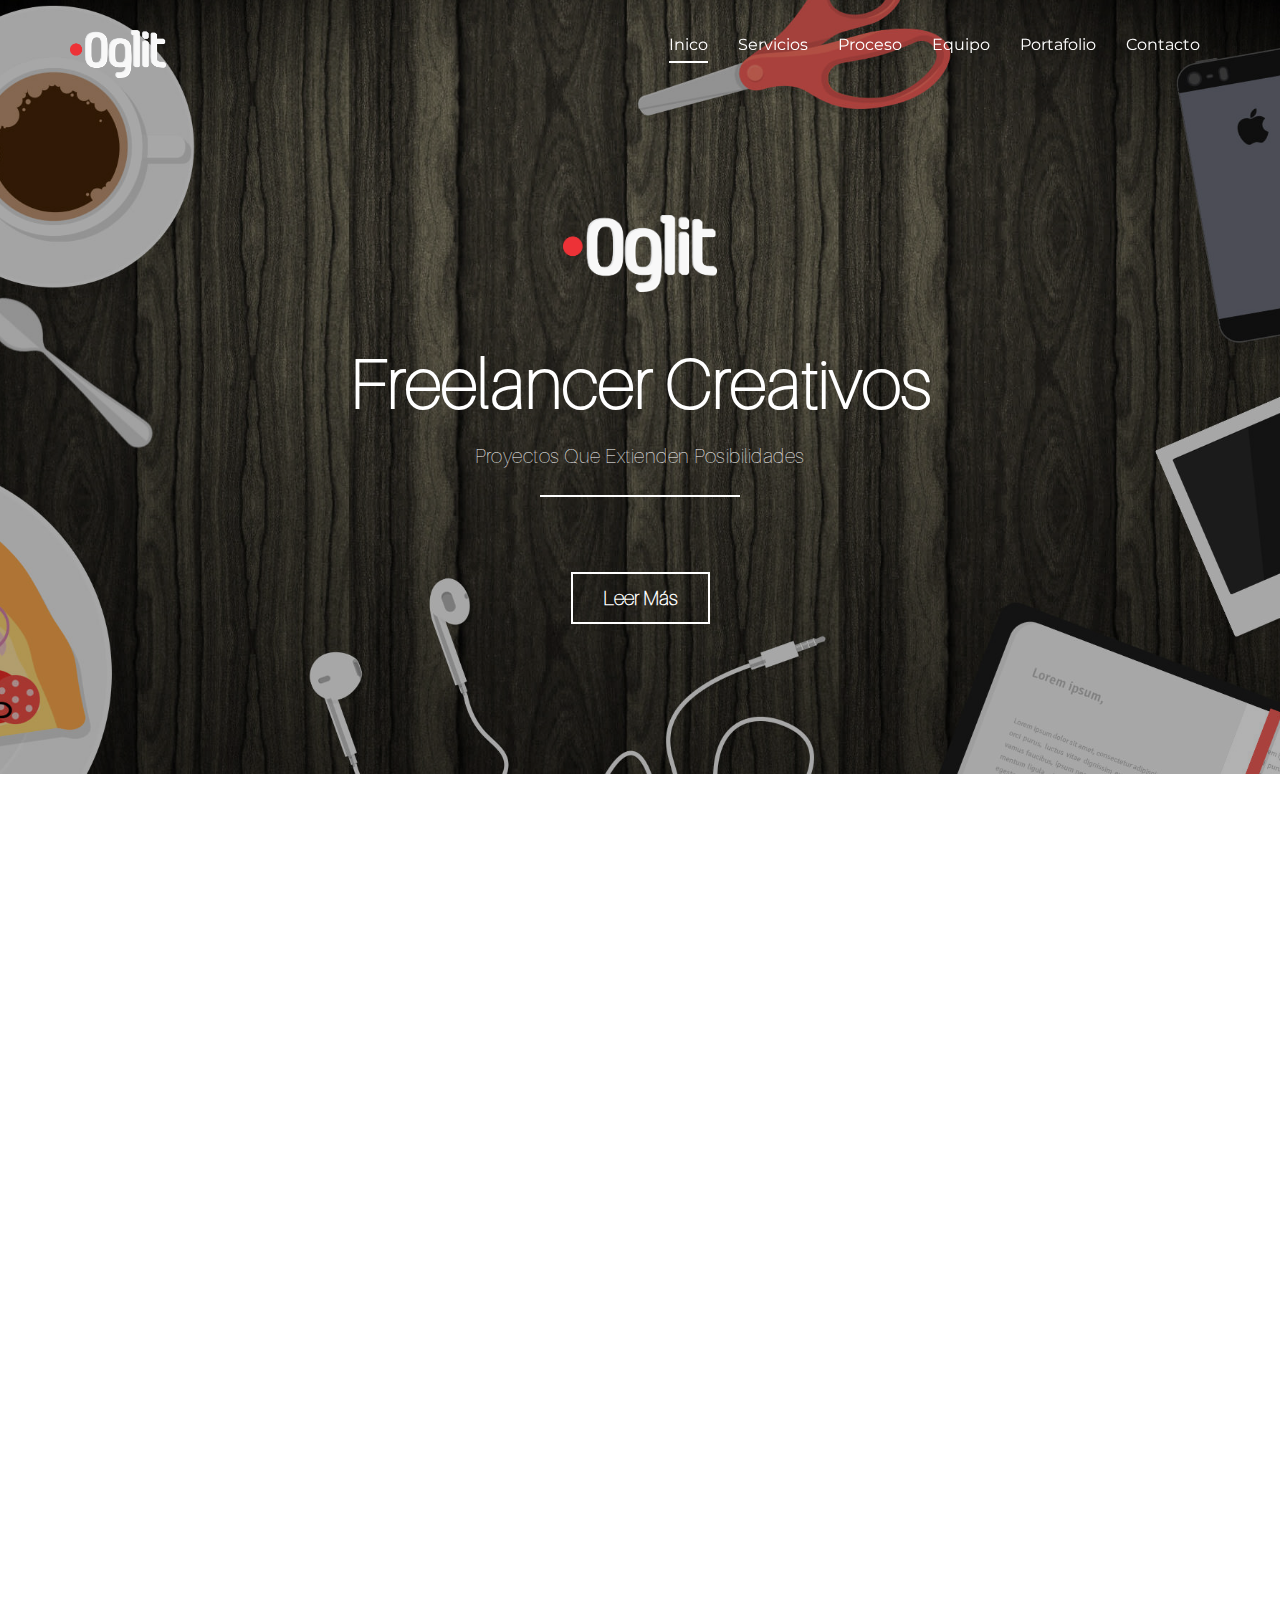
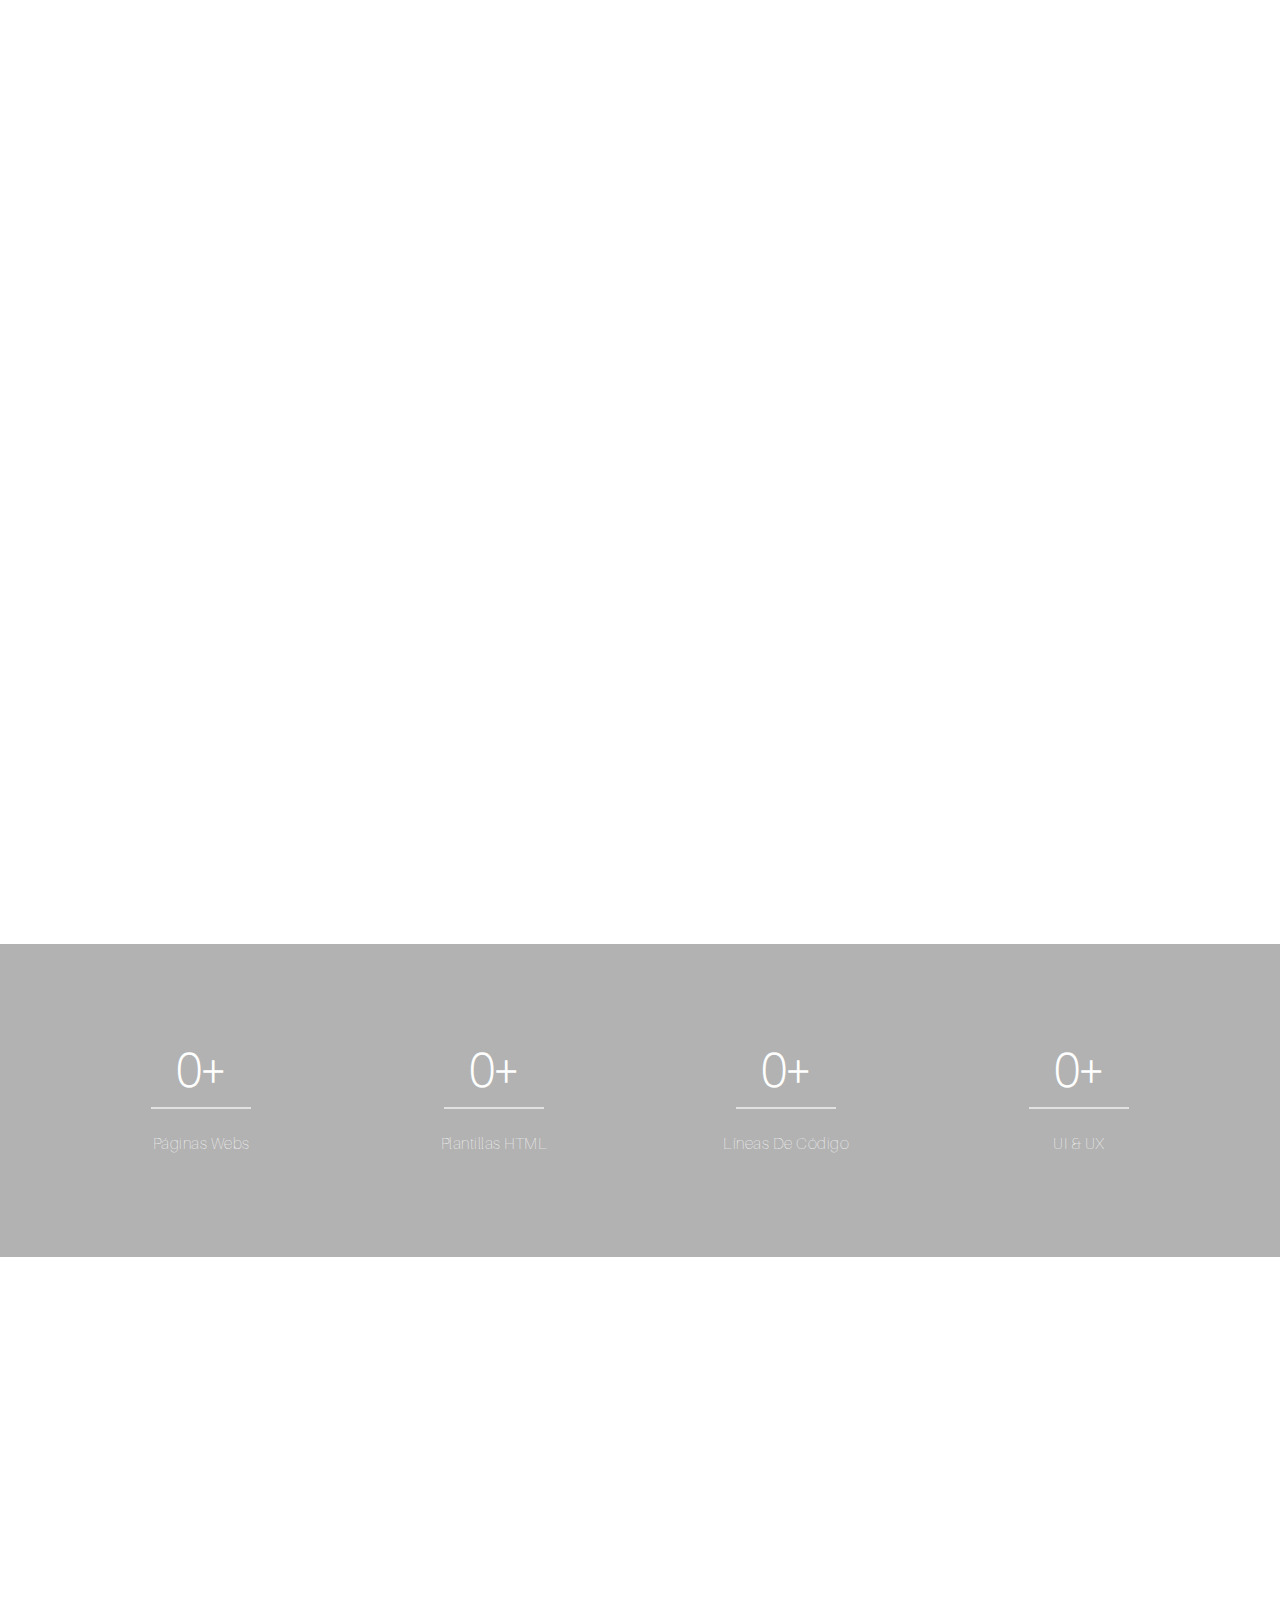
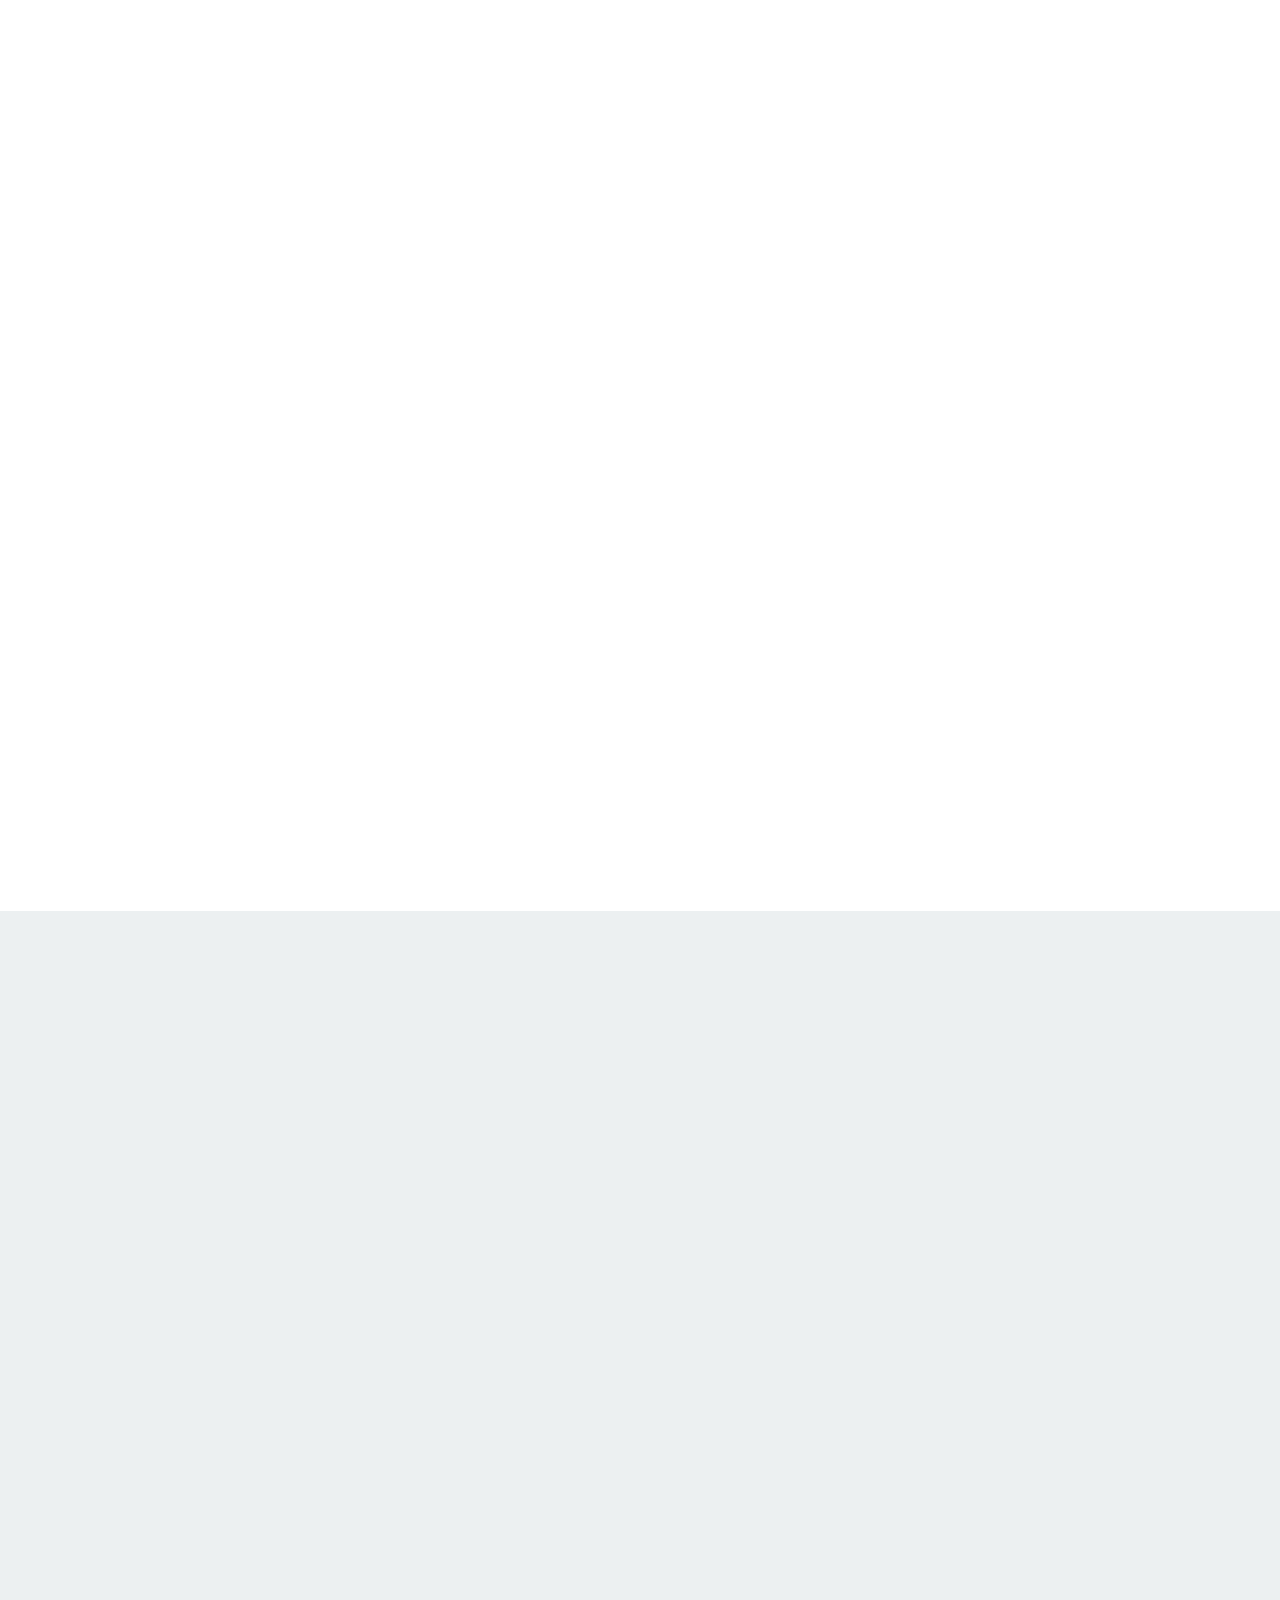
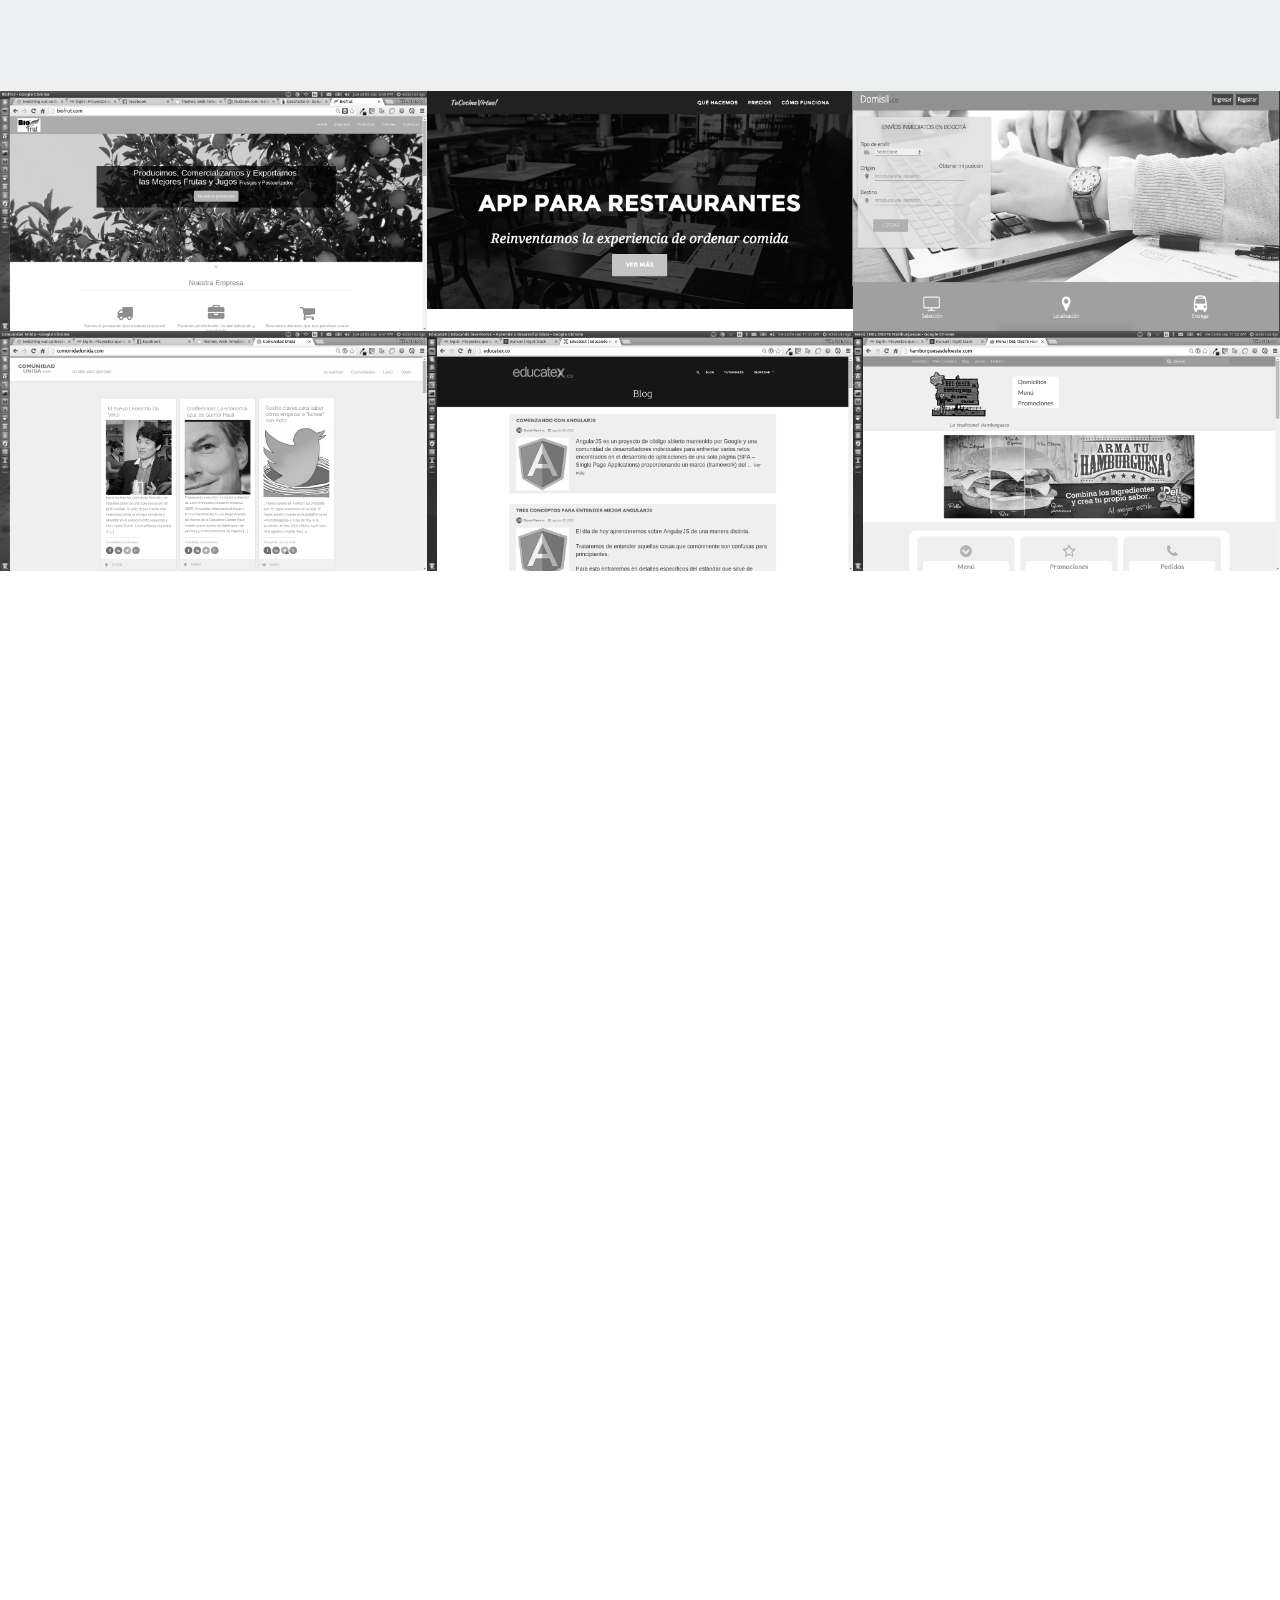
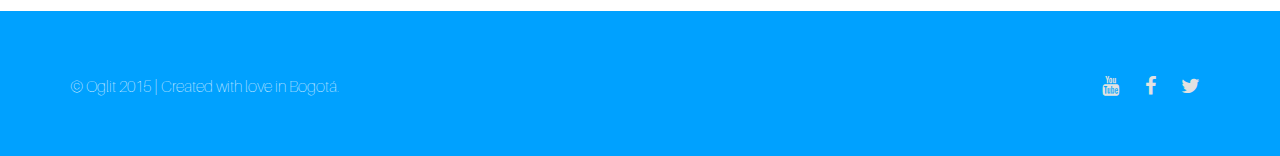
<file: index.html>
<!--                                                     -->
<!--    ,----..                                          -->
<!--   /   /   \               ,--,              ___     -->
<!--  /   .     :            ,--.'|     ,--,   ,--.'|_   -->
<!-- .   /   ;.  \           |  | :   ,--.'|   |  | :,'  -->
<!--.   ;   /  ` ;  ,----._,.:  : '   |  |,    :  : ' :  -->
<!--;   |  ; \ ; | /   /  ' /|  ' |   `--'_  .;__,'  /   -->
<!--|   :  | ; | '|   :     |'  | |   ,' ,'| |  |   |    -->
<!--.   |  ' ' ' :|   | .\  .|  | :   '  | | :__,'| :    -->
<!--'   ;  \; /  |.   ; ';  |'  : |__ |  | :   '  : |__  -->
<!-- \   \  ',  / '   .   . ||  | '.'|'  : |__ |  | '.'| -->
<!--  ;   :    /   `---`-'| |;  :    ;|  | '.'|;  :    ; -->
<!--   \   \ .'    .'__/\_: ||  ,   / ;  :    ;|  ,   /  -->
<!--    `---`      |   :    : ---`-'  |  ,   /  ---`-'   -->
<!--                \   \  /           ---`-'            -->
<!--                 `--`-'                              -->
<!DOCTYPE html>
<html lang="en" class="no-js"> <!--<![endif]-->
    <!-- =========================================
    head
    ========================================== -->
    <head>
        <!-- =========================================
        Basic
        ========================================== -->
        <meta http-equiv="Content-Type" content="text/html; charset=utf-8" />
        <title>Oglit | Proyectos que extienden posibilidades</title>
        <meta name="keywords" content="javascript, emprendimiento , poryectos, startup, ideacion" />
        <meta name="author" content="Oglit" />
        <meta name="robots" content="index follow" />
        <meta name="description" content="Diseñamos tus aplicaciones para que se ajusten a tu modelo de negocio, a tu filosofía como empresa. Estamos capacitados para crear y maquetar software a la medida, cuéntanos que proyectos quieres realizar." />

        <!-- =========================================
        Mobile Configurations
        ========================================== -->
        <meta name="viewport" content="width=device-width, initial-scale=1.0 user-scalable=no" />
        <meta name="apple-mobile-web-app-status-bar-style" content="black" />
        <meta name="GOOGLEBOT" content="index follow" />
        <meta name="apple-mobile-web-app-capable" content="yes" />

        <!-- =========================================
        fav & icons for iPhone and iPad
        ========================================== -->
        <link rel="shortcut icon" href="images/icons/favicon.ico" />
        
        <!-- =========================================
        CSS
        ========================================== -->
        <link rel="stylesheet" media="screen" href="css/bootstrap.min.css" />
        <link rel="stylesheet" media="screen" href="css/style.css" />
        <link rel="stylesheet" media="screen" href="StyleSwitcher/switcher.css" />

        <!-- =========================================
        Head Libs
        ========================================== -->
        <script type="text/javascript" src="js/vendor/modernizr.custom.js"></script>
        

        <link rel="stylesheet" href="https://maxcdn.bootstrapcdn.com/font-awesome/4.4.0/css/font-awesome.min.css">

    </head><!-- /head -->




    <!-- =========================================
    body
    ========================================== -->
    <body class="parallax-slider">
        <!-- =========================================
        Loader
        ========================================== -->
        <div id="loader">
            <div id="loader-container">
                <img  id="loader-img" src="images/loader.gif" alt="Loader" />
            </div>
        </div>
        <!-- =========================================
        Menu
        ========================================== -->
        <!-- nav-wrapper -->
        <nav id="nav-wrapper">
            <!-- navbar -->
            <div class="navbar">

                <!-- container -->
                <div class="container">
                    <!-- row -->
                    <div class="row">
                        <!-- col-md-12 -->
                        <div class="col-md-12">
                            <!-- navbar-header -->
                            <div class="navbar-header">
                                <!-- Mobile Menu -->
                                <button data-target=".navbar-collapse" data-toggle="collapse" class="navbar-toggle" type="button">
                                    <i class="fa fa-bars"></i>
                                </button><!-- / mobile Menu -->
                                <!-- logo -->
                                <a href="#home-section" class="navbar-brand" data-scroll title="PaperPlane">
                                    <img src="images/oglit_logo.png" alt="Menu Logo" />
                                </a><!-- /logo -->
                            </div><!-- /navbar-header -->
                            <!-- navbar-collapse -->
                            <div class="navbar-collapse collapse">
                                <!-- nav -->
                                <ul class="nav navbar-nav navbar-right">
                                    <!-- Home -->
                                    <li>
                                        <a href="#home-section" title="Home" data-scroll class="scrollto">
                                            Inico
                                        </a>
                                    </li><!-- /Home -->
                                    <!-- Services Section -->
                                    <li>
                                        <a href="#about-section-1" title="Services" data-scroll class="scrollto">
                                            Servicios
                                        </a>
                                    </li><!-- /Services Section -->
                                    <!-- Process -->
                                    <li>
                                        <a href="#process-section" title="Process" data-scroll class="scrollto">
                                            Proceso
                                        </a>
                                    </li><!-- /Process -->
                                    <!-- Team -->
                                    <li>
                                        <a href="#team-section" title="Team" data-scroll class="scrollto">
                                            Equipo
                                        </a>
                                    </li><!-- /Team -->
                                    <!-- Portfolio -->
                                    <li class="submenu">
                                        <a href="#clients-section" title="Portfolio" data-scroll class="scrollto">
                                            Portafolio
                                        </a>
                                    </li><!-- /Portfolio -->
                                   <!-- Contact -->
                                    <li>
                                        <a href="#contact-section" title="Contact" data-scroll class="scrollto">
                                            Contacto
                                        </a>
                                    </li><!-- /Contact -->
                                </ul><!-- /nav -->
                            </div><!-- /navbar-collapse -->
                        </div><!-- /col-md-12 -->
                    </div><!-- /row -->
                </div><!-- /container -->
            </div><!-- /navbar -->
        </nav><!-- /nav-wrapper -->
        <!-- =========================================
        Home Section
        ========================================== -->
        <!-- home-section -->
        <div id="home-section">
            <!-- home-section-overlayer -->
            <div id="home-section-overlayer"></div>
            <!-- owl-home-wrapper -->
            <div id="owl-home-wrapper">
                <!-- owl-home -->
                <div class="owl-home">
                    <!-- slide-item -->
                    <div class="slide-item" style="background-image: url(images/slider/002.jpg)">
                        <!-- slide-content -->
                        <div class="slide-content">
                            <!-- slide-logo -->
                            <div class="slide-logo">
                                <img src="images/oglit_logo.png" alt="Slider Logo" />
                            </div><!-- /slide-logo -->
                            <!-- slide-title -->
                            <div class="slide-title">
                                Freelancer creativos
                            </div><!-- /slide-title -->
                            <!-- slide-desc -->
                            <div class="slide-desc">
                                Proyectos que extienden posibilidades
                            </div><!-- /slide-desc -->
                            <!-- slide-divider -->
                            <div class="slide-divider"></div>
                            <!-- slide-button -->
                            <div class="slide-button">
                                <a href="#about-section-1" title="Read More" data-scroll class="btn btn-meduim btn-nesto scrollto">
                                    Leer Más
                                </a>
                            </div><!-- /slide-button -->
                        </div><!-- /slide-content -->
                    </div><!-- /slide-item -->
                </div><!-- /owl-home -->
            </div><!-- /owl-home-wrapper -->
        </div><!-- /home-section -->
        <!-- =========================================
        About Section 1
        ========================================== -->
        <!-- about-section-1 -->
        <div id="about-section-1">
            <!-- container -->
            <div class="container">
                <!-- row -->
                <div class="row">
                      <!-- col-md-12 -->
                    <div class="col-md-12 wow fadeInDown" data-wow-duration="1.5s">
                        <!-- section-title -->
                        <div class="section-title">
                            Servicios
                        </div>
                    </div><!-- /col-md-12 -->
                    <!-- col-md-6 -->
                    <div class="col-md-6 wow fadeInLeft" data-wow-duration="1.5s">
                        <!-- short-section-title -->
                        <div class="short-section-title wow">
                            Desarrollo a la medida
                        </div><!-- /short-section-title -->
                        <!-- section-content -->
                        <div class="section-content">
                            Entendemos que tu negocio es diferente a todos, así que diseñamos tus aplicaciones para que se ajusten a tu modelo de negocio, a tu filosofía como empresa. 

                        </div><!-- /section-content -->
                        <!-- section-list -->
                        <div class="section-list">
                            Estamos capacitados para crear y diseñar software a la medida, cuéntanos que proyectos quieres realizar. 
                        </div><!-- /section-list -->
                    </div><!-- /col-md-6 -->
                    <!-- col-md-6 -->
                    <div class="col-md-6 wow fadeInRight" data-wow-duration="1.5s">

                        <!-- feature-right-image -->
                        <div class="feature-right-image">
                            <img src="images/feature-image/student.jpg" alt="Feature Image" />
                        </div><!-- /feature-right-image -->

                    </div><!-- /col-md-6 -->


                </div><!-- /row -->
            </div><!-- /container -->

        </div><!-- /about-section-1 -->
        <!-- =========================================
        Services Section
        ========================================== -->
        <!-- services-section -->
        <div id="services-section">

            <!-- container -->
            <div class="container">
                <!-- row -->
                <div class="row">
                    <!-- col-md-6 -->
                    <div class="col-md-6 wow fadeInLeft" data-wow-duration="1.5s">

                        <!-- feature-box-style-2 -->
                        <div class="feature-box-style-2">

                            <!-- feature-icon -->
                            <div class="feature-icon">
                                <!-- <i class="pe-7s-folder"></i> -->
                                <i class="fa fa-desktop"></i>
                            </div><!-- /feature-icon -->

                            <!-- feature-title -->
                            <div class="feature-title">
                                Desarrolo web
                            </div><!-- /feature-title -->

                            <!-- feature-content -->
                            <div class="feature-content">
                                Todas las empresas o modelos de negocio necesitan de una sitio web, donde puedan generar contenido de interés además de crear una comunidad para tu producto o servicio.
                            </div><!-- /feature-content -->

                        </div><!-- /feature-box-style-2 -->

                    </div><!-- /col-md-6 -->
                    <!-- col-md-6 -->
                    <div class="col-md-6 wow fadeInRight" data-wow-duration="1.5s">
                        <!-- feature-box-style-2 -->
                        <div class="feature-box-style-2">

                            <!-- feature-icon -->
                            <div class="feature-icon">
                                <!-- <i class="pe-7s-graph3"></i> -->
                                <i class="fa fa-mobile"></i>
                            </div><!-- /feature-icon -->

                            <!-- feature-title -->
                            <div class="feature-title">
                                Desarrollo aplicaciones móviles
                            </div><!-- /feature-title -->

                            <!-- feature-content -->
                            <div class="feature-content">
                                Hoy casi todos los sitios web cuentan con una versión para móvil además de constante crecimiento de las app móviles. ¿Por qué no te animas a tener la tuya? 
                            </div><!-- /feature-content -->

                        </div><!-- /feature-box-style-2 -->

                    </div><!-- /col-md-6 -->


                    <!-- col-md-6 -->
                    <div class="col-md-6 wow fadeInLeft" data-wow-duration="1.5s">

                        <!-- feature-box-style-2 -->
                        <div class="feature-box-style-2">

                            <!-- feature-icon -->
                            <div class="feature-icon">
                                <!-- <i class="pe-7s-world"></i> -->
                                <i class="fa fa-code"></i>
                            </div><!-- /feature-icon -->

                            <!-- feature-title -->
                            <div class="feature-title">
                                Maquetación HTML5
                            </div><!-- /feature-title -->

                            <!-- feature-content -->
                            <div class="feature-content">
                                Trabajamos y entendemos a la perfección todo lo relacionado con diseño y maquetación contamos con más de 20 plantillas HTML5. 
                            </div><!-- /feature-content -->

                        </div><!-- /feature-box-style-2 -->

                    </div><!-- /col-md-6 -->


                    <!-- col-md-6 -->
                    <div class="col-md-6 wow fadeInRight" data-wow-duration="1.5s">

                        <!-- feature-box-style-2 -->
                        <div class="feature-box-style-2">

                            <!-- feature-icon -->
                            <div class="feature-icon">
                                <!-- <i class="pe-7s-like2"></i> -->
                                <i class="fa fa-wordpress"></i>
                            </div><!-- /feature-icon -->

                            <!-- feature-title -->
                            <div class="feature-title">
                                CMS
                            </div><!-- /feature-title -->

                            <!-- feature-content -->
                            <div class="feature-content">
                                Desarrollamos y administramos tu sitio con Wordpress,Joomla y PrestaShop si no lo tienes configurado en tu web, tranquilo podemos hacerlo por ti.
                            </div><!-- /feature-content -->

                        </div><!-- /feature-box-style-2 -->

                    </div><!-- /col-md-6 -->


                </div><!-- /row -->
            </div><!-- /container -->

        </div><!-- /services-section -->
        <!-- =========================================
        Process Section
        ========================================== -->
        <!-- process-section -->
        <div id="process-section">

            <!-- container -->
            <div class="container">
                <!-- row -->
                <div class="row">


                    <!-- col-md-12 -->
                    <div class="col-md-12 wow fadeInDown" data-wow-duration="1.5s">

                        <!-- section-title -->
                        <div class="section-title">
                            Proceso
                        </div>

                    </div><!-- /col-md-12 -->


                    <!-- col-md-4 -->
                    <div class="col-md-4 wow fadeInLeft" data-wow-duration="1.5s">

                        <!-- feature-box-style-3 -->
                        <div class="feature-box-style-3">

                            <!-- feature-icon -->
                            <div class="feature-icon">
                                <!-- <i class="pe-7s-copy-file"></i> -->
                                <i class="fa fa-sitemap"></i>
                            </div><!-- /feature-icon -->

                            <!-- feature-number -->
                            <div class="feature-number">
                                01
                            </div><!-- /feature-number -->

                            <!-- feature-title -->
                            <div class="feature-title">
                                Maquetación
                            </div><!-- /feature-title -->

                            <!-- feature-content -->
                            <div class="feature-content">
                                Maquetamos tu sitio con los requerimientos que especifiques en el diseño. Trabajamos para hacer tus ideas realidad.
                            </div><!-- /feature-content -->

                        </div><!-- /feature-box-style-3 -->

                    </div><!-- /col-md-4 -->


                    <!-- col-md-4 -->
                    <div class="col-md-4 wow fadeInUp" data-wow-duration="1.5s">

                        <!-- feature-box-style-3 -->
                        <div class="feature-box-style-3">

                            <!-- feature-icon -->
                            <div class="feature-icon">
                                <!-- <i class="pe-7s-chat"></i> -->
                                <i class="fa fa-database"></i>
                            </div><!-- /feature-icon -->

                            <!-- feature-number -->
                            <div class="feature-number">
                                02
                            </div><!-- /feature-number -->

                            <!-- feature-title -->
                            <div class="feature-title">
                                Desarrollo
                            </div><!-- /feature-title -->

                            <!-- feature-content -->
                            <div class="feature-content">
                                Conocemos lo complicado que es para ti esta fase, por eso nuestra mision es hacer tu diseño realidad.
                            </div><!-- /feature-content -->

                        </div><!-- /feature-box-style-3 -->

                    </div><!-- /col-md-4 -->


                    <!-- col-md-4 -->
                    <div class="col-md-4 wow fadeInRight" data-wow-duration="1.5s">

                        <!-- feature-box-style-3 -->
                        <div class="feature-box-style-3">

                            <!-- feature-icon -->
                            <div class="feature-icon">
                                <!-- <i class="pe-7s-light"></i> -->
                                <i class="fa fa-server"></i>
                            </div><!-- /feature-icon -->

                            <!-- feature-number -->
                            <div class="feature-number">
                                03
                            </div><!-- /feature-number -->

                            <!-- feature-title -->
                            <div class="feature-title">
                                Implementación
                            </div><!-- /feature-title -->

                            <!-- feature-content -->
                            <div class="feature-content">
                                Nos encargamos de todo el despliegue de tu sitio, creación de correos corporativos, y lo que necesites para el correcto funcionamiento de su sitio
                            </div><!-- /feature-content -->

                        </div><!-- /feature-box-style-3 -->

                    </div><!-- /col-md-4 -->


                </div><!-- /row -->
            </div><!-- /container -->

        </div><!-- /process-section -->
        <!-- =========================================
        Numbers Section
        ========================================== -->
        <!-- numbers-section -->
        <div id="numbers-section">

            <!-- numbers-section-overlayer -->
            <div id="numbers-section-overlayer">

                <!-- container -->
                <div class="container">
                    <!-- row -->
                    <div class="row">


                        <!-- col-md-3 col-sm-3 -->
                        <div class="col-md-3 col-sm-3">

                            <!-- number-box -->
                            <div class="number-box">

                                <!-- box-numbers -->
                                <div class="box-numbers">
                                    <span data-to="12">0</span>+
                                </div><!-- /box-numbers -->

                                <!-- box-title -->
                                <div class="box-title">
                                    Páginas webs
                                </div><!-- /box-title -->

                            </div><!-- /number-box -->

                        </div><!-- /col-md-3 col-sm-3 -->


                        <!-- col-md-3 col-sm-3 -->
                        <div class="col-md-3 col-sm-3">

                            <!-- number-box -->
                            <div class="number-box">

                                <!-- box-numbers -->
                                <div class="box-numbers">
                                    <span data-to="20">0</span>+
                                </div><!-- /box-numbers -->

                                <!-- box-title -->
                                <div class="box-title">
                                    Plantillas HTML
                                </div><!-- /box-title -->

                            </div><!-- /number-box -->

                        </div><!-- /col-md-3 col-sm-3 -->


                        <!-- col-md-3 col-sm-3 -->
                        <div class="col-md-3 col-sm-3">

                            <!-- number-box -->
                            <div class="number-box">

                                <!-- box-numbers -->
                                <div class="box-numbers">
                                    <span data-to="1200">0</span>+
                                </div><!-- /box-numbers -->

                                <!-- box-title -->
                                <div class="box-title">
                                    Líneas de código
                                </div><!-- /box-title -->

                            </div><!-- /number-box -->

                        </div><!-- /col-md-3 col-sm-3 -->


                        <!-- col-md-3 col-sm-3 -->
                        <div class="col-md-3 col-sm-3">

                            <!-- number-box -->
                            <div class="number-box">

                                <!-- box-numbers -->
                                <div class="box-numbers">
                                    <span data-to="8">0</span>+
                                </div><!-- /box-numbers -->

                                <!-- box-title -->
                                <div class="box-title">
                                    UI &amp; UX
                                </div><!-- /box-title -->

                            </div><!-- /number-box -->

                        </div><!-- /col-md-3 col-sm-3 -->


                    </div><!-- /row -->
                </div><!-- /container -->

            </div><!-- /numbers-section-overlayer -->

        </div><!-- /numbers-section -->




        <!-- =========================================
        Team Section
        ========================================== -->
        <!-- team-section -->
        <div id="team-section">

            <!-- container -->
            <div class="container">
                <!-- row -->
                <div class="row">


                    <!-- col-md-12 -->
                    <div class="col-md-12 wow fadeInDown" data-wow-duration="1.5s">

                        <!-- section-title -->
                        <div class="section-title">
                            Nuestro equipo
                        </div>

                    </div><!-- /col-md-12 -->


                    <!-- col-md-3 col-sm-6 -->
                    <div class="col-md-3 col-sm-6 wow fadeInLeft" data-wow-duration="1.5s">


                        <!-- team-box -->
                        <div class="team-box">

                            <!-- member-header -->
                            <div class="member-header">

                                <!-- member-image -->
                                <div class="member-image">
                                    <img src="images/team/daniel.jpg" alt="Member Image" />
                                </div><!-- /member-image -->

                                <!-- member-social -->
                                <div class="member-social">
                                    <ul>
                                        <li>
                                            <a href="https://www.facebook.com/danielr50" target="_blank" title="Facebook"><i class="fa fa-facebook"></i></a>
                                        </li>
                                        <li>
                                            <a href="https://twitter.com/danielramirezog" target="_blank" title="Twitter"><i class="fa fa-twitter"></i></a>
                                        </li>
                                    </ul>
                                </div><!-- /member-social -->

                            </div><!-- /member-header -->

                            <!-- member-name -->
                            <div class="member-name">
                                Daniel Ramirez
                            </div><!-- /member-name -->

                            <!-- member-title -->
                            <div class="member-title">
                                CEO
                            </div><!-- /member-title -->

                        </div><!-- /team-box -->
                    </div><!-- /col-md-3 col-sm-6 -->



                    <!-- col-md-3 col-sm-6 -->
                    <div class="col-md-3 col-sm-6 wow fadeInUp" data-wow-duration="1.5s">


                        <!-- team-box -->
                        <div class="team-box">

                            <!-- member-header -->
                            <div class="member-header">

                                <!-- member-image -->
                                <div class="member-image">
                                    <img src="images/team/manuel.jpg" alt="Member Image" />
                                </div><!-- /member-image -->

                                <!-- member-social -->
                                <div class="member-social">
                                    <ul>
                                        <li>
                                            <a href="https://www.facebook.com/Manutromero" target="_blank" title="Facebook"><i class="fa fa-facebook"></i></a>
                                        </li>
                                        <li>
                                            <a href="https://twitter.com/ManuTromero" target="_blank" title="Twitter"><i class="fa fa-twitter"></i></a>
                                        </li>
                                    </ul>
                                </div><!-- /member-social -->

                            </div><!-- /member-header -->

                            <!-- member-name -->
                            <div class="member-name">
                                Manuel Romero
                            </div><!-- /member-name -->

                            <!-- member-title -->
                            <div class="member-title">
                            Director de operaciones                          
                        </div><!-- /member-title -->

                        </div><!-- /team-box -->


                    </div><!-- /col-md-3 col-sm-6 -->

                    <!-- col-md-3 col-sm-6 -->
                    <div class="col-md-3 col-sm-6 wow fadeInRight" data-wow-duration="1.5s">


                        <!-- team-box -->
                        <div class="team-box">

                            <!-- member-header -->
                            <div class="member-header">

                                <!-- member-image -->
                                <div class="member-image">
                                    <img src="images/team/elkin.jpg" alt="Member Image" />
                                </div><!-- /member-image -->

                                <!-- member-social -->
                                <div class="member-social">
                                    <ul>
                                        <li>
                                            <a href="https://www.facebook.com/TheKinChK" target="_blank" title="Facebook"><i class="fa fa-facebook"></i></a>
                                        </li>
                                        <li>
                                            <a href="https://twitter.com/Kin3Xc" target="_blank" title="Twitter"><i class="fa fa-twitter"></i></a>
                                        </li>
                                    </ul>
                                </div><!-- /member-social -->

                            </div><!-- /member-header -->

                            <!-- member-name -->
                            <div class="member-name">
                                Elkin Urango
                            </div><!-- /member-name -->

                            <!-- member-title -->
                            <div class="member-title">
                                Backend Developer
                            </div><!-- /member-title -->

                        </div><!-- /team-box -->


                    </div><!-- /col-md-3 col-sm-6 -->


                    <!-- col-md-3 col-sm-6 -->
                    <div class="col-md-3 col-sm-6 wow fadeInRight" data-wow-duration="1.5s">


                        <!-- team-box -->
                        <div class="team-box">

                            <!-- member-header -->
                            <div class="member-header">

                                <!-- member-image -->
                                <div class="member-image">
                                    <img src="images/team/andres.jpg" alt="Member Image" />
                                </div><!-- /member-image -->

                                <!-- member-social -->
                                <div class="member-social">
                                    <ul>
                                        <li>
                                            <a href="https://www.facebook.com/andres.wky" target="_blank" title="Facebook"><i class="fa fa-facebook"></i></a>
                                        </li>
                                        <li>
                                            <a href="https://twitter.com/Tronwares" target="_blank" title="Twitter"><i class="fa fa-twitter"></i></a>
                                        </li>
                                    </ul>
                                </div><!-- /member-social -->

                            </div><!-- /member-header -->

                            <!-- member-name -->
                            <div class="member-name">
                                Andres Hernandez
                            </div><!-- /member-name -->

                            <!-- member-title -->
                            <div class="member-title">
                                Frontend Developer
                            </div><!-- /member-title -->

                        </div><!-- /team-box -->


                    </div><!-- /col-md-3 col-sm-6 -->


                </div><!-- /row -->
            </div><!-- /container -->

        <!-- =========================================
        Skills Section
        ========================================== -->
        <!-- skills-section -->
        <div id="skills-section">

            <!-- container -->
            <div class="container">
                <!-- row -->
                <div class="row">


                    <!-- col-md-12 -->
                    <div class="col-md-12 wow fadeInDown" data-wow-duration="1.5s">

                        <!-- section-title -->
                        <div class="section-title">
                            Habilidades
                        </div>

                    </div><!-- /col-md-12 -->


                    <!-- col-md-3 col-sm-6 -->
                    <div class="col-md-3 col-sm-6 wow fadeInLeft" data-wow-duration="1.5s">


                        <!-- skill-box -->
                        <div class="skill-box">

                            <!-- skill-value -->
                            <div class="skill-value">
                                <canvas id="skill" class="skill" data-rel="80"></canvas>
                                <span>95</span>
                            </div><!-- /skill-value -->

                            <!-- skill-title -->
                            <div class="skill-title">
                                HTML, CSS, JS
                            </div><!-- /skill-title -->

                            <!-- skill-desc -->
                            <div class="skill-desc">
                                <!-- Morbi accumsan ipsum velit. Nam nec tellus a odlo tincidunt. -->
                            </div><!-- /skill-desc -->

                        </div><!-- /team-box -->


                    </div><!-- /col-md-3 col-sm-6 -->


                    <!-- col-md-3 col-sm-6 -->
                    <div class="col-md-3 col-sm-6 wow fadeInUp" data-wow-duration="1.5s">


                        <!-- skill-box -->
                        <div class="skill-box">

                            <!-- skill-value -->
                            <div class="skill-value">
                                <canvas id="skill-2" class="skill" data-rel="85"></canvas>
                                <span>80</span>
                            </div><!-- /skill-value -->

                            <!-- skill-title -->
                            <div class="skill-title">
                                Nodejs
                            </div><!-- /skill-title -->

                            <!-- skill-desc -->
                            <div class="skill-desc">
                                <!-- Morbi accumsan ipsum velit. Nam nec tellus a odlo tincidunt. -->
                            </div><!-- /skill-desc -->

                        </div><!-- /team-box -->


                    </div><!-- /col-md-3 col-sm-6 -->


                    <!-- col-md-3 col-sm-6 -->
                    <div class="col-md-3 col-sm-6 wow fadeInUp" data-wow-duration="1.5s">


                        <!-- skill-box -->
                        <div class="skill-box">

                            <!-- skill-value -->
                            <div class="skill-value">
                                <canvas id="skill-3" class="skill" data-rel="94"></canvas>
                                <span>85</span>
                            </div><!-- /skill-value -->

                            <!-- skill-title -->
                            <div class="skill-title">
                                PHP
                            </div><!-- /skill-title -->

                            <!-- skill-desc -->
                            <div class="skill-desc">
                                <!-- Morbi accumsan ipsum velit. Nam nec tellus a odlo tincidunt. -->
                            </div><!-- /skill-desc -->

                        </div><!-- /team-box -->


                    </div><!-- /col-md-3 col-sm-6 -->


                    <!-- col-md-3 col-sm-6 -->
                    <div class="col-md-3 col-sm-6 wow fadeInRight" data-wow-duration="1.5s">


                        <!-- skill-box -->
                        <div class="skill-box">

                            <!-- skill-value -->
                            <div class="skill-value">
                                <canvas id="skill-4" class="skill" data-rel="64"></canvas>
                                <span>64</span>
                            </div><!-- /skill-value -->

                            <!-- skill-title -->
                            <div class="skill-title">
                                Wordpress
                            </div><!-- /skill-title -->

                            <!-- skill-desc -->
                            <div class="skill-desc">
                                <!-- Morbi accumsan ipsum velit. Nam nec tellus a odlo tincidunt. -->
                            </div><!-- /skill-desc -->

                        </div><!-- /team-box -->


                    </div><!-- /col-md-3 col-sm-6 -->


                </div><!-- /row -->
            </div><!-- /container -->

        </div><!-- /skills-section -->


        </div><!-- /team-section -->

        <!-- =========================================
        Clients Section
        ========================================== -->
        <!-- clients-section -->
        <div id="clients-section">

            <!-- container -->
            <div class="container">
                <!-- row -->
                <div class="row">

                       <!-- col-md-12 -->
                    <div class="col-md-12 wow fadeInDown" data-wow-duration="1.5s">

                        <!-- section-title -->
                        <div class="section-title">
                            Portafolio
                        </div>

                    </div><!-- /col-md-12 -->


                    <!-- col-md-12 -->
                    <div class="col-md-12 wow pulse" data-wow-duration="1.5s">

                        <!-- owl-client-wrapper -->
                        <div id="owl-client-wrapper">

                            <!-- owl-client -->
                            <div class="owl-client">


                                <!-- slide-item -->
                                <div>

                                    <!-- slide-content -->
                                    <div class="slide-content">
                                        <a href="#" title="HTML5" data-rel="tooltip" data-placement="top">
                                            <img src="images/clients/html5.png" alt="Client Logo" />
                                        </a>
                                    </div><!-- /slide-content -->

                                </div><!-- /slide-item -->


                                <!-- slide-item -->
                                <div>

                                    <!-- slide-content -->
                                    <div class="slide-content">
                                        <a href="#" title="Angularjs" data-rel="tooltip" data-placement="top">
                                            <img src="images/clients/angularjs.png" alt="Client Logo" />
                                        </a>
                                    </div><!-- /slide-content -->

                                </div><!-- /slide-item -->


                                <!-- slide-item -->
                                <div>

                                    <!-- slide-content -->
                                    <div class="slide-content">
                                        <a href="#" title="Javascript" data-rel="tooltip" data-placement="top">
                                            <img src="images/clients/js.png" alt="Client Logo" />
                                        </a>
                                    </div><!-- /slide-content -->

                                </div><!-- /slide-item -->


                                <!-- slide-item -->
                                <div>

                                    <!-- slide-content -->
                                    <div class="slide-content">
                                        <a href="#" title="Nodejs" data-rel="tooltip" data-placement="top">
                                            <img src="images/clients/nodejs.png" alt="Client Logo" />
                                        </a>
                                    </div><!-- /slide-content -->

                                </div><!-- /slide-item -->


                                <!-- slide-item -->
                                <div>

                                    <!-- slide-content -->
                                    <div class="slide-content">
                                        <a href="#" title="Express" data-rel="tooltip" data-placement="top">
                                            <img src="images/clients/express.png" alt="Client Logo" />
                                        </a>
                                    </div><!-- /slide-content -->

                                </div><!-- /slide-item -->


                                <!-- slide-item -->
                                <div>

                                    <!-- slide-content -->
                                    <div class="slide-content">
                                        <a href="#" title="MongoDB" data-rel="tooltip" data-placement="top">
                                            <img src="images/clients/mongodb.png" alt="Client Logo" />
                                        </a>
                                    </div><!-- /slide-content -->

                                </div><!-- /slide-item -->


                                <!-- slide-item -->
                                <div>

                                    <!-- slide-content -->
                                    <div class="slide-content">
                                        <a href="#" title="Ionic framework" data-rel="tooltip" data-placement="top">
                                            <img src="images/clients/ionic.png" alt="Client Logo" />
                                        </a>
                                    </div><!-- /slide-content -->

                                </div><!-- /slide-item -->


                                <!-- slide-item -->
                                <div>

                                    <!-- slide-content -->
                                    <div class="slide-content">
                                        <a href="#" title="Firebase" data-rel="tooltip" data-placement="top">
                                            <img src="images/clients/firebase.png" alt="Client Logo" />
                                        </a>
                                    </div><!-- /slide-content -->

                                </div><!-- /slide-item -->


                            </div><!-- /owl-client -->


                            <!-- owl-navigation -->
                            <div class="owl-navigation">
                                <a class="client-prev"><i class='fa fa-angle-left'></i></a>
                                <a class="client-next"><i class='fa fa-angle-right'></i></a>
                            </div><!-- /owl-navigation -->


                        </div><!-- /owl-client-wrapper -->

                    </div><!-- /col-md-12 -->


                </div><!-- /row -->
            </div><!-- /container -->

        </div><!-- /clients-section -->




        <!-- =========================================
        Portfolio Section
        ========================================== -->
        <!-- portfolio-section -->
        <div id="portfolio-section">
    
            <!-- owl-portfolio-wrapper -->
            <div id="owl-portfolio-wrapper">
              
                <!-- owl-portfolio -->
                <div class="owl-portfolio grid-3">

                    <!-- slide-item -->
                    <div class="slide-item">


                        <!-- portfolio-content -->
                        <div class="portfolio-content">

                            <!-- Portfolio Image -->
                            <img src="images/portfolio/biofrut.png" alt="Project Biofrut"/>

                            <!-- portfolio-details -->
                            <div class="portfolio-details">

                                <!-- portfolio-info -->
                                <div class="portfolio-info">

                                    <span>
                                        Biofrut Company
                                    </span>
                                    <span>
                                        <a href="http://biofrut.com/" title="Ir a biofrut" target="_blank">
                                            <i class="pe-7s-paperclip"></i>
                                        </a>
                                    </span>
                                    <span>
                                        <a class="fancybox" href="images/portfolio/biofrut.png" title="Biofrut Company">
                                            <i class="pe-7s-search"></i>
                                        </a>
                                    </span>

                                </div><!-- /portfolio-info -->

                            </div><!-- /portfolio-details -->

                        </div><!-- /portfolio-content -->


                        <!-- portfolio-content -->
                        <div class="portfolio-content">

                            <!-- Portfolio Image -->
                            <img src="images/portfolio/tucocina.png" alt="Project Image"/>

                            <!-- portfolio-details -->
                            <div class="portfolio-details">

                                <!-- portfolio-info -->
                                <div class="portfolio-info">

                                    <span>
                                        Tu Cocina Virtual
                                    </span>
                                    <span>
                                        <a href="http://tucocinavirtual.com/" title="Ir a tucocinavirtual" target="_blank">
                                            <i class="pe-7s-paperclip"></i>
                                        </a>
                                    </span>
                                    <span>
                                        <a class="fancybox" href="images/portfolio/tucocina.png" title="Tu Cocina Virtual">
                                            <i class="pe-7s-search"></i>
                                        </a>
                                    </span>

                                </div><!-- /portfolio-info -->

                            </div><!-- /portfolio-details -->

                        </div><!-- /portfolio-content -->


                        <!-- portfolio-content -->
                        <div class="portfolio-content">

                            <!-- Portfolio Image -->
                            <img src="images/portfolio/domisl.png" alt="Project Image"/>

                            <!-- portfolio-details -->
                            <div class="portfolio-details">

                                <!-- portfolio-info -->
                                <div class="portfolio-info">

                                    <span>
                                        Domisil
                                    </span>
                                    <span>
                                        <a href="http://domisil.co/#/" title="Ir a domisil" target="_blank">
                                            <i class="pe-7s-paperclip"></i>
                                        </a>
                                    </span>
                                    <span>
                                        <a class="fancybox" href="images/portfolio/domisl.png" title="Domisil">
                                            <i class="pe-7s-search"></i>
                                        </a>
                                    </span>

                                </div><!-- /portfolio-info -->

                            </div><!-- /portfolio-details -->

                        </div><!-- /portfolio-content -->



                        <!-- portfolio-content -->
                        <div class="portfolio-content">

                            <!-- Portfolio Image -->
                            <img src="images/portfolio/comunidad.png" alt="Project Image"/>

                            <!-- portfolio-details -->
                            <div class="portfolio-details">

                                <!-- portfolio-info -->
                                <div class="portfolio-info">

                                    <span>
                                        Comunidad Unida
                                    </span>
                                    <span>
                                        <a href="http://comunidadunida.com/" title="Ir a comunidad unida" target="_blank">
                                            <i class="pe-7s-paperclip"></i>
                                        </a>
                                    </span>
                                    <span>
                                         <a class="fancybox" href="images/portfolio/comunidad.png" title="Comunidad Unida">
                                            <i class="pe-7s-search"></i>
                                        </a>
                                    </span>

                                </div><!-- /portfolio-info -->

                            </div><!-- /portfolio-details -->

                        </div><!-- /portfolio-content -->


                        <!-- portfolio-content -->
                        <div class="portfolio-content">

                            <!-- Portfolio Image -->
                            <img src="images/portfolio/educatex.png" alt="Project Image"/>

                            <!-- portfolio-details -->
                            <div class="portfolio-details">

                                <!-- portfolio-info -->
                                <div class="portfolio-info">

                                    <span>
                                        EducateX
                                    </span>
                                    <span>
                                        <a href="http://educatex.co/" title="Ir a educatex" target="_blank">
                                            <i class="pe-7s-paperclip"></i>
                                        </a>
                                    </span>
                                    <span>
                                        <a class="fancybox" href="images/portfolio/educatex.png" title="Educatex">
                                            <i class="pe-7s-search"></i>
                                        </a>
                                    </span>

                                </div><!-- /portfolio-info -->

                            </div><!-- /portfolio-details -->

                        </div><!-- /portfolio-content -->


                        <!-- portfolio-content -->
                        <div class="portfolio-content">

                            <!-- Portfolio Image -->
                            <img src="images/portfolio/hdo.png" alt="Project Image hdo"/>

                            <!-- portfolio-details -->
                            <div class="portfolio-details">

                                <!-- portfolio-info -->
                                <div class="portfolio-info">

                                    <span>
                                        Hamburguesas del Oeste
                                    </span>
                                    <span>
                                        <a href="http://hamburguesasdeloeste.com/" title="Ir hamburguesas del oeste" target="_blank">
                                            <i class="pe-7s-paperclip"></i>
                                        </a>
                                    </span>
                                    <span>
                                        <a class="fancybox" href="images/portfolio/hdo.png" title="Hamburguesas Del Oeste">
                                            <i class="pe-7s-search"></i>
                                        </a>
                                    </span>

                                </div><!-- /portfolio-info -->

                            </div><!-- /portfolio-details -->

                        </div><!-- /portfolio-content -->


        


                    </div><!-- /slide-item -->


                </div><!-- /owl-portfolio -->


                <!-- owl-navigation -->
                <div class="owl-navigation">
                    <a class="portfolio-prev"><i class='fa fa-angle-left'></i></a>
                    <a class="portfolio-next"><i class='fa fa-angle-right'></i></a>
                </div><!-- /owl-navigation -->


            </div><!-- /owl-portfolio-wrapper -->


        </div><!-- /portfolio-section -->

       

        <!-- =========================================
        Contact Section
        ========================================== -->
        <!-- contact-section -->
        <div id="contact-section">

            <!-- container -->
            <div class="container">
                <!-- row -->
                <div class="row">


                    <!-- col-md-12 -->
                    <div class="col-md-12 wow fadeInDown" data-wow-duration="1.5s">

                        <!-- section-title -->
                        <div class="section-title">
                            Escríbenos
                        </div><!-- /section-title -->

                    </div><!-- /col-md-12 -->


                    <!-- col-md-12 -->
                    <div class="col-md-12 wow pulse" data-wow-duration="1.5s">
                        <!-- row -->
                        <div class="row">


                            <!-- form -->
                            <form role="form" id="contactform" method="post" action="javascript:nestocontact();">


                                <!-- col-md-4 -->
                                <div class="col-md-4">

                                    <!-- Contact Name -->
                                    <div class="form-group">
                                        <input type="text" class="form-control" placeholder="Nombre" name="username" id="name">
                                    </div><!-- /Contact Name -->

                                </div><!-- /col-md-4 -->

                                <!-- col-md-4 -->
                                <div class="col-md-4">

                                    <!-- Contact Email -->
                                    <div class="form-group">
                                        <input type="text" class="form-control email" placeholder="Email" name="useremail" id="email">
                                    </div><!-- /Contact Email -->

                                </div><!-- /col-md-4 -->

                                <!-- col-md-4 -->
                                <div class="col-md-4">

                                    <!-- Contact Subject -->
                                    <div class="form-group">
                                        <input type="text" class="form-control" placeholder="Asunto" name="usersubject" id="subject">
                                    </div><!-- /Contact Subject -->

                                </div><!-- /col-md-4 -->


                                <!-- col-md-12 -->
                                <div class="col-md-12">

                                    <!-- Contact Message -->
                                    <div class="form-group">
                                        <textarea rows="10" class="form-control" placeholder="Mensaje" name="usermessage" id="message"></textarea>
                                    </div><!-- /Contact Message -->

                                </div><!-- /col-md-12 -->


                                <!-- col-md-12 -->
                                <div class="col-md-12">
                                    <!-- Submit Button -->
                                    <button type="submit" id="nesto-submit" class="btn btn-lg btn-nesto-o">
                                        Enviar mensaje
                                    </button>
                                </div><!-- /col-md-12 -->


                                <!-- col-md-12 -->
                                <div class="col-md-12">
                                    <!-- form-message -->
                                    <div class="form-message"></div>
                                </div><!-- /col-md-12 -->


                            </form><!-- /form -->


                        </div><!-- /row -->
                    </div><!-- /col-md-12 -->


                </div><!-- /row -->
            </div><!-- /container -->

        </div><!-- /contact-section -->




        <!-- =========================================
        Map Section
        ========================================== -->
        <!-- map-section -->
        <div id="map-section">

			<!-- map -->
            <div id="map"></div>

		</div><!-- /map-section -->




        <!-- =========================================
        Footer Section
        ========================================== -->
        <!-- footer-section -->
        <div id="footer-section">

            <!-- container -->
            <div class="container">
                <!-- row -->
                <div class="row">


                    <!-- col-lg-6 col-md-12 -->
                    <div class="col-lg-6 col-md-12">
                        <div class="copyright">
                            &copy; Oglit 2015 | Created with love in Bogotá.
                        </div>
                    </div><!-- /col-lg-6 col-md-12 -->


                    <!-- col-lg-6 col-md-12 -->
                    <div class="col-lg-6 col-md-12">

                        <!-- social-icons -->
                        <div class="social-icons">

                            <a href="#" title="Twitter">
                                <i class="fa fa-twitter"></i>
                            </a>
                            <a href="#" title="Facebook">
                                <i class="fa fa-facebook"></i>
                            </a>                       
                           
                            <a href="#" title="Youtube">
                                <i class="fa fa-youtube"></i>
                            </a>

                        </div><!-- /social-icons -->

                    </div><!-- /col-lg-6 col-md-12 -->


                </div><!-- /row -->
            </div><!-- /container -->

        </div><!-- /footer-section -->




        <!-- =========================================
        java script
        ========================================== -->
        <script type="text/javascript" src="js/vendor/jquery-1.11.0.min.js"></script>
        <script type="text/javascript" src="js/vendor/bootstrap.min.js"></script>
        <script type="text/javascript" src="js/plugins/jquery.placeholder.js"></script>
        <script type="text/javascript" src="js/plugins/smoothscroll/smooth-scroll.min.js"></script>
        <script type="text/javascript" src="js/plugins/jquery.easing.1.3.js"></script>
        <script type="text/javascript" src="js/plugins/owl-carousel/owl.carousel.min.js"></script>
        <script type="text/javascript" src="js/plugins/jquery.parallax-1.1.3.js"></script>
        <script type="text/javascript" src="js/plugins/jquery.countTo.js"></script>
        <script type="text/javascript" src="js/plugins/waypoints/waypoints.min.js"></script>
        <script type="text/javascript" src="js/plugins/progress.js"></script>
        <script type="text/javascript" src="js/plugins/fancybox/jquery.fancybox.pack.js"></script>
        <script type="text/javascript" src="js/plugins/fancybox/helpers/jquery.fancybox-media.js"></script>
        <script type="text/javascript" src="js/plugins/ajaxchimp/jquery.ajaxchimp.min.js"></script>
        <script type="text/javascript" src="js/plugins/wow/wow.min.js"></script>
        <script type="text/javascript" src="php/contact-form/js/jquery.contact.js"></script>
        <script type="text/javascript" src="http://maps.google.com/maps/api/js?sensor=true"></script>
        <script type="text/javascript" src="js/PaperPlane.js"></script>


        <!--[if lt IE 9]>
            <script src="js/plugins/html5shiv.js"></script>
            <script src="js/plugins/selectivizr.js"></script>
        <![endif]-->
    </body><!-- /body -->
</html><!-- /html -->
</file>
<file: css/style.css>
/* Import Basic Files
-------------------------------------------------------------------------- */
@import url(http://fonts.googleapis.com/css?family=Karma:400,700);
@import url(http://fonts.googleapis.com/css?family=Montserrat:400,700);
@import url(../fonts/fontawesome/css/font-awesome.min.css);
@import url(../fonts/pe-icon-7-stroke/css/pe-icon-7-stroke.css);
@import url(../js/plugins/owl-carousel/owl.carousel.css);
@import url(../js/plugins/owl-carousel/owl.theme.css);
@import url(../js/plugins/owl-carousel/owl.transitions.css);
@import url(../js/plugins/fancybox/jquery.fancybox.css);
@import url(../js/plugins/wow/animate.min.css);


 @font-face{
    font-family: 'Aileron-UltraLight';
    src: url('../fonts/Aileron-UltraLight.otf');
 }

/*


Template Name: PaperPlane
Description: Responsive HTML5 / CSS3 Portfolio Template
Version: 1.0


Notes:
    Color1: #00A1FF;
    Color2: #00A1FF;


1. General
    1.1 Main Styles
    1.2 Anchor
    1.3 Placeholder
    1.4 Buttons
        1.4.1 Main Buttons
        1.4.2 Alternative Main Buttons
        1.4.3 More Button
    1.5 Section Title
    1.6 Short Section Title
    1.7 Loader
    1.8 Override Tooltip
2. Typography
    2.1 Headings
    2.2 Selection Color
3. Menu
    3.1 Wrapper
    3.2 Navbar
    3.3 Navbar Brand
    3.4 Items
    3.5 Menu Button
    3.6 Sub Menu
        3.6.1 Wrapper
        3.6.2 List
        3.6.3 Items
        3.6.4 Anchor
        3.6.5 Hover
4. Home Section
    4.1 Wrapper
        4.1.1 Parallax Image
        4.1.2 Parallax Slider
        4.1.3 Video Background
    4.2 OverLayer
    4.3 Home Slider
        4.3.1 Wrapper
        4.3.2 Content
            4.3.2.1 Main
            4.3.2.2 Logo
            4.3.2.3 Title
            4.3.2.4 Description
            4.3.2.5 Divider
            4.3.2.6 Button
        4.3.3 Arrows
        4.3.4 Hover
5. About Section 1
    5.1 Wrapper
    5.2 Section Content
    5.3 Section List
        5.3.1 Wrapper
        5.3.2 List
        5.3.3 Items
    5.4 Feature Right Image
6. About Section 2
    6.1 Wrapper
    6.2 Feature Left Image
    6.3 Feature Box Style 1
        6.3.1 Wrapper
        6.3.2 Icon
        6.3.3 Hover
7. About Section 3
8. Download Section
    8.1 Wrapper
    8.2 OverLayer
    8.3 Feature Download Image
    8.4 Download Content
9. Clients Section
    9.1 Wrapper
    9.2 Client Slider
        9.2.1 Wrapper
        9.2.2 Content
        9.2.3 Arrows
        9.2.4 Hover
10. Services Section
    10.1 Wrapper
    10.2 Feature Box Style 2
        10.2.1 Wrapper
        10.2.2 Icon
        10.2.3 Title
        10.2.4 Content
        10.2.5 Hover
11. Video Section
    11.1 Wrapper
    11.2 Player
    11.3 Button
    11.4 Hover
12. Process Section
    12.1 Wrapper
    12.2 Feature Box Style 3
        12.2.1 Wrapper
        12.2.2 Icon
        12.2.3 Number
        12.2.4 Title
        12.2.5 Content
        12.2.6 Hover
13. Numbers Section
    13.1 Wrapper
    13.2 OverLayer
    13.3 Number Box
        13.3.1 Wrapper
        13.3.2 Numbers
        13.3.3 Title
14. Team Section
    14.1 Wrapper
    14.2 Team Box
        14.2.1 Wrapper
        14.2.2 Header
            14.2.2.1 Wrapper
            14.2.2.2 Image
            14.2.2.3 Social
                14.2.2.3.1 Wrapper
                14.2.2.3.2 List
                14.2.2.3.3 Items
                14.2.2.3.4 anchor
                14.2.2.3.5 Hover
        14.2.3 Name
        14.2.4 Title
        14.2.5 Gray Scale
        14.2.6 Hover
15. Purchase Section
    15.1 Wrapper
    15.2 OverLayer
16. Skills Section
    16.1 Wrapper
    16.2 Skill Box
        16.2.1 Wrapper
        16.2.2 Value
        16.2.3 Title
        16.2.4 Description
        16.2.5 Hover
17. Portfolio Section
    17.1 Wrapper
    17.1 Portfolio Slider
        17.1.1 Wrapper
        17.1.2 Arrows
        17.2.3 Hover
    17.2 Portfolio Columns
        17.2.1 Wrapper
        17.2.2 Content
        17.2.3 Image
        17.2.4 Details
            17.2.4.1 Wrapper
            17.2.4.2 Info
            17.2.4.2.1 Wrapper
            17.2.4.2.2 Titel
            17.2.4.2.3 Anchor
    17.3 Hover
18. Pricing Section
    18.1 Wrapper
    18.2 Pricing Table
        18.2.1 Wrapper
        18.2.2 Price
        18.2.3 Title
        18.2.4 Description & Fetature
            18.2.4.1 Wrapper
            18.2.4.2 List
            18.2.4.3 Items
        18.2.5 Button
        18.2.6 Hover
19. Subscribe Section
    19.1 Wrapper
    19.2 OverLayer
    19.3 NewsLetter Form
        19.3.1 Wrapper
        19.3.2 Form Group
        19.3.3 Form Control
        19.3.4 Error / Success Message
20. Blog Section
    20.1 Wrapper
    20.2 Recent Post
        20.2.1 Wrapper
        20.2.2 Image
        20.2.3 Title
        20.2.4 Meta
        20.2.5 Content
        20.2.6 Button
        20.2.7 Hover
21. Testimonials Section
    21.1 Wrapper
    21.2 OverLayer
    21.3 Home Slider
        21.3.1 Wrapper
        21.3.2 Content
            21.3.2.1 Wrapper
            21.3.2.2 Image
            21.3.2.3 Name
            21.3.2.4 Quote
            21.3.2.5 Dots
            21.3.2.6 Hover
22. Contact Section
    22.1 Wrapper
    22.2 Form Control
    22.3 Textarea
    22.4 Button
    22.5 Error / Success Message
23. Map Section
24. Footer Section
    24.1 Wrapper
    24.2 Copyright
        24.2.1 Wrapper
        24.2.2 Anchor
    24.3 Social Icons
        24.3.1 Wrapper
        24.3.2 Anchor
25. Blog
    25.1 Blog Title
    25.2 Breadcrumb Section
        25.2.1 Wrapper
        25.2.2 Breadcrumb
            25.2.2.1 Wrapper
            25.2.2.2 Active Item
            25.2.2.3 Anchor
    25.3 Post Container
        25.3.1 Wrapper
        25.3.2 Button
    25.4 Hover
    25.5 Pager
    25.6 Widget
        25.6.1 Wrapper
        25.6.2 Title
        25.6.3 Search Widget
        25.6.4 Latest Posts Widget
            25.6.4.1 Wrapper
            25.6.4.2 Latest Post
                25.6.4.2.1 Wrapper
                25.6.4.2.2 Image
                25.6.4.2.3 Title
        25.6.5 Categories Widget
            25.6.5.1 Categories List
                25.6.5.1.1 Wrapper
                25.6.5.1.2 Items
                25.6.5.1.3 Anchor
        25.6.6 Tags Widget
            25.6.6.1 Categories List
                25.6.6.1.1 Wrapper
                25.6.6.1.2 Items
                25.6.6.1.3 Anchor
    25.7 Post Share
        25.7.1 Wrapper
        25.7.2 Items
            25.7.2.1 Wrapper
            25.7.2.2 Icons
            25.7.2.3 Anchor
    25.8 Post Comments
        25.8.1 Number
        25.8.2 Comments
            25.8.2.1 Wrapper
            25.8.2.2 List
            25.8.2.3 Items
                25.8.2.3.1 Wrapper
                25.8.2.3.2 Image
                25.8.2.3.3 Comment
                    25.8.2.3.3.1 Wrapper
                    25.8.2.3.3.2 Name
                    25.8.2.3.3.3 Content
                    25.8.2.3.3.4 Replay Button
        25.8.3 Post Replay
            25.8.3.1 Wrapper
            25.8.3.2 Title
            25.8.3.3 Form
                25.8.3.3.1 Form Control
                25.8.3.3.2 Textarea
                25.8.3.3.3 Button
26. Alert Section
27. Countdown Section
    27.1 Wrapper
    27.2 Countdown
        27.2.1 Wrapper
        27.2.2 Title
        27.2.3 Digit


*/




/* ==========================================================================
   1. General
========================================================================== */
/* 1.1 Main Styles
-------------------------------------------------------------------------- */
body {
    margin: 0;
    padding: 0;
    color: #5B5B5B;
    font-weight: 400;
    overflow-x: hidden;
    background-color: #ffffff;
    -webkit-text-size-adjust: 100%;
    font: 16px/28px 'Karma', 'Helvetica Neue', Helvetica, Arial, sans-serif;
    font-family: 'Aileron-UltraLight';
}
.no-bottom-padding { padding-bottom: 0 !important; }

/*
 * What follows is the result of much research on cross-browser styling.
 * Credit left inline and big thanks to Nicolas Gallagher, Jonathan Neal,
 * Kroc Camen, and the H5BP dev community and team.
 */
.browsehappy { margin: 0.2em 0; background-color: #cccccc; color: #000000; padding: 0.2em 0; }
.container { overflow: hidden; }

/* 1.2 Anchor
-------------------------------------------------------------------------- */
a {
    color: #00A1FF;
    cursor: pointer;
}
a,
a > * {
    outline: none;
    cursor: pointer;
    text-decoration: none;
}
a:focus,
a:hover {
    outline: none;
    color: #00A1FF;
    text-decoration: none;
}

/* 1.3 Placeholder
-------------------------------------------------------------------------- */
input,
textarea { color: #000000; }
.placeholder { color: #aaaaaa; }

#subscribe-section .form-control::-webkit-input-placeholder {
    opacity: 1;
    color: #ffffff;
}
#subscribe-section .form-control:-moz-placeholder {
    opacity: 1;
    color: #ffffff;
}
#subscribe-section .form-control::-moz-placeholder {
    opacity: 1;
    color: #ffffff;
}
#subscribe-section .form-control:-ms-input-placeholder {
    opacity: 1;
    color: #ffffff;
}

/* 1.4 Buttons
-------------------------------------------------------------------------- */
/* 1.4.1 Main Buttons
-------------------------------------------------------------------------- */
.btn-nesto,
.btn.btn-nesto {
    z-index: 1;
    color: #ffffff;
    font-size: 20px;
    font-weight: 700;
    overflow: hidden;
    line-height: 28px;
    padding: 10px 30px;
    position: relative;
    /*font-family: 'Montserrat', 'Helvetica Neue', Helvetica, Arial, sans-serif;*/
    font-family: 'Aileron-UltraLight';

    -webkit-border-radius: 0;
       -moz-border-radius: 0;
         -o-border-radius: 0;
            border-radius: 0;

    -webkit-touch-callout: none;
      -webkit-user-select: none;
       -khtml-user-select: none;
         -moz-user-select: none;
          -ms-user-select: none;
              user-select: none;

    -webkit-border: 2px solid #ffffff;
       -moz-border: 2px solid #ffffff;
         -o-border: 2px solid #ffffff;
            border: 2px solid #ffffff;

    -webkit-transition: all 0.3s ease-in-out;
       -moz-transition: all 0.3s ease-in-out;
        -ms-transition: all 0.3s ease-in-out;
         -o-transition: all 0.3s ease-in-out;
            transition: all 0.3s ease-in-out;
}
.btn-nesto:after {
    left: 0;
    bottom: 0;
    height: 0;
    width: 100%;
    content: '';
    z-index: -1;
    position: absolute;
    background-color: #ffffff;

    -webkit-transition: all 0.3s ease-in-out;
       -moz-transition: all 0.3s ease-in-out;
        -ms-transition: all 0.3s ease-in-out;
         -o-transition: all 0.3s ease-in-out;
            transition: all 0.3s ease-in-out;
}
.btn-nesto:hover { color: #00A1FF; }
.btn-nesto:hover:after { height: 100%; }

/* 1.4.2 Alternative Main Buttons
-------------------------------------------------------------------------- */
.btn-nesto-o,
.btn.btn-nesto-o {
    z-index: 1;
    color: #00A1FF;
    font-size: 20px;
    font-weight: 700;
    overflow: hidden;
    line-height: 28px;
    padding: 10px 30px;
    position: relative;
    /*font-family: 'Montserrat', 'Helvetica Neue', Helvetica, Arial, sans-serif;*/
    font-family: 'Aileron-UltraLight';

    -webkit-border-radius: 0;
       -moz-border-radius: 0;
         -o-border-radius: 0;
            border-radius: 0;

    -webkit-touch-callout: none;
      -webkit-user-select: none;
       -khtml-user-select: none;
         -moz-user-select: none;
          -ms-user-select: none;
              user-select: none;

    -webkit-border: 2px solid #e1e1e1;
       -moz-border: 2px solid #e1e1e1;
         -o-border: 2px solid #e1e1e1;
            border: 2px solid #e1e1e1;

    -webkit-transition: all 0.3s ease-in-out;
       -moz-transition: all 0.3s ease-in-out;
        -ms-transition: all 0.3s ease-in-out;
         -o-transition: all 0.3s ease-in-out;
            transition: all 0.3s ease-in-out;
}
.btn-nesto-o:after {
    left: 0;
    bottom: 0;
    height: 0;
    width: 100%;
    content: '';
    z-index: -1;
    position: absolute;
    background-color: #00A1FF;

    -webkit-transition: all 0.3s ease-in-out;
       -moz-transition: all 0.3s ease-in-out;
        -ms-transition: all 0.3s ease-in-out;
         -o-transition: all 0.3s ease-in-out;
            transition: all 0.3s ease-in-out;
}
.btn-nesto-o:hover {
    color: #ffffff;

    -webkit-border-color: #00A1FF;
       -moz-border-color: #00A1FF;
         -o-border-color: #00A1FF;
            border-color: #00A1FF;
}
.btn-nesto-o:hover:after { height: 100%; }

/* 1.4.3 More Button
-------------------------------------------------------------------------- */
.btn-more {
    width: 100%;
    display: block;
    text-align: center;
}
.btn-more a { margin: 0 auto 50px; }

/* 1.5 Section Title
-------------------------------------------------------------------------- */
.section-title {
    width: 100%;
    color: #484848;
    font-size: 40px;
    font-weight: 700;
    overflow: hidden;
    line-height: 50px;
    text-align: center;
    position: relative;
    margin: 0 auto 80px;
    padding-bottom: 10px;
    text-transform: capitalize;
    /*font-family: 'Montserrat', sans-serif;*/
    font-family: 'Aileron-UltraLight';
}
.section-title:after {
    bottom: 0;
    left: 50%;
    width: 80px;
    height: 2px;
    content: '';
    margin-left: -40px;
    position: absolute;
    background-color: #00A1FF;

    -webkit-transition: all 0.3s ease-in-out;
       -moz-transition: all 0.3s ease-in-out;
        -ms-transition: all 0.3s ease-in-out;
         -o-transition: all 0.3s ease-in-out;
            transition: all 0.3s ease-in-out;
}
.section-title:hover:after {
    width: 120px;
    margin-left: -60px;
}

/* 1.6 Short Section Title
-------------------------------------------------------------------------- */
.short-section-title {
    width: 100%;
    color:#ED3237;
    font-size: 28px;
    font-weight: 700;
    overflow: hidden;
    line-height: 32px;
    position: relative;
    margin: 0 auto 20px;
    padding-bottom: 15px;
    /*text-transform: capitalize;*/
    /*font-family: 'Montserrat', 'Helvetica Neue', Helvetica, Arial, sans-serif;*/
    font-family: 'Aileron-UltraLight';
}
.short-section-title:after {
    left: 0;
    bottom: 0;
    height: 2px;
    content: '';
    width: 100px;
    position: absolute;
    background-color: #e1e1e1;

    -webkit-transition: all 0.3s ease-in-out;
       -moz-transition: all 0.3s ease-in-out;
        -ms-transition: all 0.3s ease-in-out;
         -o-transition: all 0.3s ease-in-out;
            transition: all 0.3s ease-in-out;
}
.short-section-title:hover:after { width: 150px; }

/* 1.7 Loader
-------------------------------------------------------------------------- */
#loader {
    top: 0;
    left: 0;
    right: 0;
    bottom: 0;
    width: 100%;
    height: 100%;
    position: fixed;
    z-index: 999999;
    /*background-color: #00A1FF;*/
    background-color: #ecf0f1;
}
#loader-container {
    left: 0;
    top: 50%;
    width: 100%;
    height: 92px;
    overflow: hidden;
    margin-top: -5px;
    text-align: center;
    position: absolute;
}
#loader-container img {
    display: block;
    margin: 0 auto;
}

/* 1.8 Override Tooltip
-------------------------------------------------------------------------- */
.tooltip-inner {
    font-size: 16px;
    padding: 10px 20px;
    letter-spacing: 1px;
}




/* ==========================================================================
   2. Typography
========================================================================== */
/* 2.1 Headings
-------------------------------------------------------------------------- */
h1,
h2,
h3,
h4,
h5,
h6 {
    margin: 0;
    padding: 0;
    color: #00A1FF;
    line-height: 1.2;
    font-weight: normal;
    /*font-family: 'Montserrat', 'Helvetica Neue', Helvetica, Arial, sans-serif;*/
    font-family: 'Aileron-UltraLight';
}

h1 { font-size: 30px; }
h2 { font-size: 24px; }
h3 { font-size: 20px; }
h4 { font-size: 17px; }
h5 { font-size: 14px; }
h6 { font-size: 12px; }

p { margin: 0 0 10px; }

b,
strong { font-weight: 700; }

/* 2.2 Selection Color
-------------------------------------------------------------------------- */
::selection {
    color: #ffffff;
    text-shadow: none;
    background-color: #00A1FF;
}
::-webkit-selection {
    color: #ffffff;
    text-shadow: none;
    background-color: #00A1FF;
}
::-moz-selection {
    color: #ffffff;
    text-shadow: none;
    background-color: #00A1FF;
}




/* ==========================================================================
   3. Menu
========================================================================== */
/* 3.1 Wrapper
-------------------------------------------------------------------------- */
#nav-wrapper {
    top: 0;
    left: 0;
    padding: 0;
    width: 100%;
    z-index: 999;
    position: fixed;
    background-color: transparent;

    -webkit-transition: all 0.3s ease-in-out;
       -moz-transition: all 0.3s ease-in-out;
        -ms-transition: all 0.3s ease-in-out;
         -o-transition: all 0.3s ease-in-out;
            transition: all 0.3s ease-in-out;
}
#nav-wrapper.menubgC { background-color: #323233; }
#nav-wrapper .container { overflow: visible; }

/* 3.2 Navbar
-------------------------------------------------------------------------- */
.navbar {
    margin: 0;
    min-height: 50px;

    -webkit-border: 0;
       -moz-border: 0;
         -o-border: 0;
            border: 0;

    -webkit-border-radius: 0;
       -moz-border-radius: 0;
         -o-border-radius: 0;
            border-radius: 0;
}

.navbar > .container .navbar-brand,
.navbar > .container-fluid .navbar-brand {
    margin-left: 0;
}

/* 3.3 Navbar Brand
-------------------------------------------------------------------------- */
.navbar-brand {
    padding: 0;
    height: 50px;

    -webkit-touch-callout: none;
      -webkit-user-select: none;
       -khtml-user-select: none;
         -moz-user-select: none;
          -ms-user-select: none;
              user-select: none;
}
.navbar-brand img {
    width: 100%;
    display: block;
    margin-top: 10px;
    max-width: 96px;
}
.navbar-header a {
    padding: 0;
    margin: 20px 0;
    color: #ffffff;
    font-size: 14px;
    line-height: 50px;
}

/* 3.4 Items
-------------------------------------------------------------------------- */
.navbar-nav > li {
    padding: 0 10px;
    margin-left: 10px;
    position: relative;
}
.navbar-nav > li:first-child { margin-left: 0; }
.nav > li > a:hover,
.nav > li > a:focus,
.navbar-nav > li.active a {
    color: #ffffff;
    background-color: transparent;
}
.navbar-nav > li > a {
    color: #ffffff;
    padding: 20px 0;
    font-size: 16px;
    font-weight: 400;
    line-height: 50px;
    font-family: 'Montserrat', 'Helvetica Neue', Helvetica, Arial, sans-serif;

    -webkit-touch-callout: none;
      -webkit-user-select: none;
       -khtml-user-select: none;
         -moz-user-select: none;
          -ms-user-select: none;
              user-select: none;

    -webkit-transition: all 0.3s ease-in-out;
       -moz-transition: all 0.3s ease-in-out;
        -ms-transition: all 0.3s ease-in-out;
         -o-transition: all 0.3s ease-in-out;
            transition: all 0.3s ease-in-out;
}
.navbar-nav > li > a:after {
    left: 0;
    width: 0;
    height: 2px;
    content: '';
    bottom: 27px;
    position: absolute;
    background-color: transparent;

    -webkit-transition: all 0.3s ease-in-out;
       -moz-transition: all 0.3s ease-in-out;
        -ms-transition: all 0.3s ease-in-out;
         -o-transition: all 0.3s ease-in-out;
            transition: all 0.3s ease-in-out;
}
.nav > li > a:hover:after,
.nav > li > a:focus:after,
.navbar-nav > li.active a:after {
    left: 0;
    width: 100%;
    height: 2px;
    content: '';
    bottom: 27px;
    position: absolute;
    background-color: #ffffff;
}

/* 3.5 Menu Button
-------------------------------------------------------------------------- */
.navbar-toggle {
    margin: 0;
    padding: 0;
    color: #ffffff;
    font-size: 30px;
    line-height: 50px;
}

/* 3.6 Sub Menu
-------------------------------------------------------------------------- */
/* 3.6.1 Wrapper
-------------------------------------------------------------------------- */
.submenu { overflow: hidden; }
.submenu:hover { overflow: visible; }

/* 3.6.2 List
-------------------------------------------------------------------------- */
.submenu ul {
    left: 0;
    top: 110%;
    margin: 0;
    opacity: 0;
    padding: 7px 0;
    font-size: 14px;
    min-width: 200px;
    list-style: none;
    overflow: hidden;
    position: absolute;
    background-color: #00A1FF;

    -webkit-transition: all 0.3s ease-in-out;
       -moz-transition: all 0.3s ease-in-out;
        -ms-transition: all 0.3s ease-in-out;
         -o-transition: all 0.3s ease-in-out;
            transition: all 0.3s ease-in-out;
}
.submenu ul:after {
    width: 0;
	height: 0;
    top: -9px;
    left: 10px;
    content: '';
    position: absolute;

	-webkit-border-bottom: 10px solid #00A1FF;
       -moz-border-bottom: 10px solid #00A1FF;
         -o-border-bottom: 10px solid #00A1FF;
            border-bottom: 10px solid #00A1FF;

    -webkit-border-left: 10px solid transparent;
       -moz-border-left: 10px solid transparent;
         -o-border-left: 10px solid transparent;
            border-left: 10px solid transparent;

	-webkit-border-right: 10px solid transparent;
       -moz-border-right: 10px solid transparent;
         -o-border-right: 10px solid transparent;
            border-right: 10px solid transparent;
}

/* 3.6.3 Items
-------------------------------------------------------------------------- */
.submenu ul li {
    width: 100%;
    display: block;
    overflow: hidden;
}
.submenu ul li:first-child {
    -webkit-border-top: 0;
       -moz-border-top: 0;
         -o-border-top: 0;
            border-top: 0;
}
.submenu ul li:last-child {
    -webkit-border-bottom: 0;
       -moz-border-bottom: 0;
         -o-border-bottom: 0;
            border-bottom: 0;
}

/* 3.6.4 Anchor
-------------------------------------------------------------------------- */
.submenu ul li a {
    z-index: 1;
    color: #e1e1e1;
    display: block;
    font-size: 14px;
    overflow: hidden;
    padding: 7px 12px;
    position: relative;
    font-family: 'Montserrat', 'Helvetica Neue', Helvetica, Arial, sans-serif;

    -webkit-transition: all 0.3s ease-in-out;
       -moz-transition: all 0.3s ease-in-out;
        -ms-transition: all 0.3s ease-in-out;
         -o-transition: all 0.3s ease-in-out;
            transition: all 0.3s ease-in-out;
}
.submenu ul li a:after { display: none; }
.submenu ul li a:before {
    left: 0;
    bottom: 0;
    height: 0;
    width: 100%;
    z-index: -1;
    content: '';
    position: absolute;
    background-color: #282729;

    -webkit-transition: all 0.3s ease-in-out;
       -moz-transition: all 0.3s ease-in-out;
        -ms-transition: all 0.3s ease-in-out;
         -o-transition: all 0.3s ease-in-out;
            transition: all 0.3s ease-in-out;
}

/* 3.6.5 Hover
-------------------------------------------------------------------------- */
.submenu ul li a:hover { color: #ffffff; }
.submenu ul li a:hover:before { height: 100%; }
.submenu:hover ul {
    top: 100%;
    opacity: 1;
    overflow: visible;
}




/* ==========================================================================
   4. Home Section
========================================================================== */
/* 4.1 Wrapper
-------------------------------------------------------------------------- */
/* 4.1.1 Parallax Image
-------------------------------------------------------------------------- */
.parallax-image #home-section {
    width: 100%;
    overflow: hidden;
    padding: 150px 0;
    position: relative;
    background-color: #ffffff;

    background-repeat: repeat;
    background-attachment: fixed;
    background-position: center center;
    background-image: url(../images/background/homebg.jpg);

    -webkit-background-size: cover;
       -moz-background-size: cover;
         -o-background-size: cover;
            background-size: cover;
}
.parallax-image #home-blog-section {
    width: 100%;
    overflow: hidden;
    position: relative;
    padding: 110px 0 0;
    background-color: #ffffff;

    background-repeat: repeat;
    background-attachment: fixed;
    background-position: center center;
    background-image: url(../images/background/homebg.jpg);

    -webkit-background-size: cover;
       -moz-background-size: cover;
         -o-background-size: cover;
            background-size: cover;
}

/* 4.1.2 Parallax Slider
-------------------------------------------------------------------------- */
.parallax-slider #home-section {
    padding: 0;
    width: 100%;
    overflow: hidden;
    position: relative;
    background-color: #ffffff;
}
.parallax-slider #owl-home-wrapper .slide-item {
    overflow: hidden;
    position: relative;
    padding: 215px 0 150px;

    background-repeat: repeat;
    background-position: center center;

    -webkit-background-size: cover;
       -moz-background-size: cover;
         -o-background-size: cover;
            background-size: cover;
}
.parallax-slider #owl-home-wrapper .slide-item:after {
    top: 0;
    left: 0;
    content: '';
    width: 100%;
    height: 100%;
    opacity: 0.3;
    position: absolute;
    background-color: #000000;
}
.parallax-slider #owl-home-wrapper .slide-item .slide-content { z-index: 1; }
.parallax-slider #owl-home-wrapper .slide-item .col-md-7 .feature-left-image,
.parallax-slider #owl-home-wrapper .slide-item .col-md-7 .feature-left-image img {
    float: right;
    margin: 0 !important;
}
.parallax-slider #owl-home-wrapper .slide-item .col-md-5 .slide-title {
    font-size: 40px;
    text-align: left;
    line-height: 50px;
    margin-top: 110px !important;
}
.parallax-slider #owl-home-wrapper .slide-item .col-md-5 .slide-desc {
    text-align: left;
    margin-bottom: 15px;
}
.parallax-slider #owl-home-wrapper .slide-item .col-md-5 .slide-divider { margin: 0 0 30px !important; }
.parallax-slider #owl-home-wrapper .slide-item .col-md-5 .slide-button { text-align: left; }
.parallax-slider #owl-home-wrapper .slide-item .feature-bottom-image { margin-top: 100px; }

/* 4.1.3 Video Background
-------------------------------------------------------------------------- */
.video-background #home-section {
    width: 100%;
    overflow: hidden;
    padding: 150px 0;
    position: relative;
    background-color: transparent;
}

/* 4.2 OverLayer
-------------------------------------------------------------------------- */
#home-section-overlayer {
    top: 0;
    left: 0;
    content: '';
    width: 100%;
    height: 100%;
    opacity: 0.3;
    position: absolute;
    background-color: #000000;
}

/* 4.3 Home Slider
-------------------------------------------------------------------------- */
/* 4.3.1 Wrapper
-------------------------------------------------------------------------- */
.owl-home,
#owl-home-wrapper {
    width: 100%;
    height: 100%;
    overflow: hidden;
    position: relative;
    text-align: center;
}
.owl-controls { display: none; }

/* 4.3.2 Content
-------------------------------------------------------------------------- */
/* 4.3.2.1 Main
-------------------------------------------------------------------------- */
.owl-home .slide-content {
    width: 100%;
    color: #ffffff;
    overflow: hidden;
    position: relative;
}
.owl-home .slide-item {
     width: 100%;
     height: 100%;
     padding-top: 65px;
 }

/* 4.3.2.2 Logo
-------------------------------------------------------------------------- */
.slide-logo {
    width: 100%;
    overflow: hidden;
    margin: 0 auto 45px;
}
.slide-logo img {
    display: block;
    margin: 0 auto;
    max-width: 154px;
}

/* 4.3.2.3 Title
-------------------------------------------------------------------------- */
.owl-home .slide-title {
    font-size: 70px;
    font-weight: 700;
    line-height: 90px;
    margin-bottom: 15px;
    text-transform: capitalize;
    /*font-family: 'Montserrat', 'Helvetica Neue', Helvetica, Arial, sans-serif;*/
    font-family: 'Aileron-UltraLight';
}

/* 4.3.2.4 Description
-------------------------------------------------------------------------- */
.owl-home .slide-desc {
    font-size: 20px;
    font-weight: 400;
    line-height: 28px;
    margin-bottom: 25px;
    letter-spacing: 1px;
    letter-spacing: 0.5px;
    text-transform: capitalize;
}

/* 4.3.2.5 Divider
-------------------------------------------------------------------------- */
.owl-home .slide-divider {
    height: 2px;
    width: 200px;
    margin: 0 auto;
    display: block;
    overflow: hidden;
    margin-bottom: 75px;
    background-color: #ffffff;
}
/* 4.3.2.6 Button
-------------------------------------------------------------------------- */
.slide-button {
    width: 100%;
    overflow: hidden;
}

/* 4.3.3 Arrows
-------------------------------------------------------------------------- */
#owl-home-wrapper .owl-navigation {
    left: 0;
    top: 50%;
    width: 60px;
    height: 130px;
    margin-top: -60px;
    position: absolute;
}
#owl-home-wrapper .home-prev,
#owl-home-wrapper .home-next {
    z-index: 1;
    width: 60px;
    height: 60px;
    display: block;
    color: #ffffff;
    overflow: hidden;
    font-size: 30px;
    line-height: 64px;
    text-align: center;
    position: relative;
    margin-left: -60px;

    -webkit-border: 2px solid #ffffff;
       -moz-border: 2px solid #ffffff;
         -o-border: 2px solid #ffffff;
            border: 2px solid #ffffff;

    -webkit-transition: all 0.3s ease-in-out;
       -moz-transition: all 0.3s ease-in-out;
        -ms-transition: all 0.3s ease-in-out;
         -o-transition: all 0.3s ease-in-out;
            transition: all 0.3s ease-in-out;
}
#owl-home-wrapper .home-prev { margin-bottom: 10px; }
#owl-home-wrapper .home-prev:after,
#owl-home-wrapper .home-next:after {
    left: 0;
    height: 0;
    bottom: 0;
    width: 100%;
    content: '';
    z-index: -1;
    position: absolute;
    background-color: #ffffff;

    -webkit-transition: all 0.3s ease-in-out;
       -moz-transition: all 0.3s ease-in-out;
        -ms-transition: all 0.3s ease-in-out;
         -o-transition: all 0.3s ease-in-out;
            transition: all 0.3s ease-in-out;
}

/* 4.3.4 Hover
-------------------------------------------------------------------------- */
#owl-home-wrapper:hover .home-prev,
#owl-home-wrapper:hover .home-next {
    margin-left: 0;
}
#owl-home-wrapper .home-prev:hover:after,
#owl-home-wrapper .home-next:hover:after {
    height: 100%;
}
#owl-home-wrapper .home-prev:hover,
#owl-home-wrapper .home-next:hover {
    color: #00A1FF;
}




/* ==========================================================================
   5. About Section 1
========================================================================== */
/* 5.1 Wrapper
-------------------------------------------------------------------------- */
#about-section-1 {
    width: 100%;
    overflow: hidden;
    padding: 100px 0 0;
    background-color: #ffffff;
}

/* 5.2 Section Content
-------------------------------------------------------------------------- */
.section-content {
    width: 100%;
    overflow: hidden;
    margin-bottom: 15px;
    letter-spacing: 0.5px;
}
.section-content a.btn-nesto { margin: 70px 30px 30px 0; }
.section-content a.btn-nesto:last-child { margin-right: 0; }

/* 5.3 Section List
-------------------------------------------------------------------------- */
/* 5.3.1 Wrapper
-------------------------------------------------------------------------- */
.section-list {
    width: 100%;
    overflow: hidden;
    margin-bottom: 15px;
}

/* 5.3.2 List
-------------------------------------------------------------------------- */
.section-list ul {
    margin: 0;
    padding: 0;
    list-style: none;
}

/* 5.3.3 Items
-------------------------------------------------------------------------- */
.section-list ul li {
    margin: 0;
    display: block;
    position: relative;
    padding-left: 17px;
    letter-spacing: 0.5px;
}
.section-list ul li:before {
    top: 0;
    left: 0;
    font-size: 10px;
    content: '\f0c8';
    position: absolute;
    font-family: 'FontAwesome';
}

/* 5.4 Feature Right Image
-------------------------------------------------------------------------- */
.feature-right-image {
    width: 100%;
    overflow: hidden;
    margin: 45px auto 0;
}
.feature-right-image img {
    width: 100%;
    display: block;
    margin: 0 auto;
    /*max-width: 555px;*/
    max-width: 490px;
}




/* ==========================================================================
   6. About Section 2
========================================================================== */
/* 6.1 Wrapper
-------------------------------------------------------------------------- */
#about-section-2 {
    width: 100%;
    overflow: hidden;
    padding: 100px 0 0;
    background-color: #ffffff;
}

/* 6.2 Feature Left Image
-------------------------------------------------------------------------- */
.feature-left-image {
    width: 100%;
    overflow: hidden;
    margin: 45px auto 0;
}
.feature-left-image img {
    width: 100%;
    display: block;
    margin: 0 auto;
    max-width: 555px;
}

/* 6.3 Feature Box Style 1
-------------------------------------------------------------------------- */
/* 6.3.1 Wrapper
-------------------------------------------------------------------------- */
.feature-box-style-1 {
    width: 100%;
    overflow: hidden;
    position: relative;
    margin: 0 auto 15px;
}

/* 6.3.2 Icon
-------------------------------------------------------------------------- */
.feature-box-style-1 .feature-icon {
    z-index: 1;
    float: left;
    width: 50px;
    height: 50px;
    color: #00A1FF;
    font-size: 26px;
    line-height: 56px;
    text-align: center;
    margin-right: 15px;
    position: relative;
    background-color: #ffffff;

    -webkit-border: 2px solid #e1e1e1;
       -moz-border: 2px solid #e1e1e1;
         -o-border: 2px solid #e1e1e1;
            border: 2px solid #e1e1e1;

    -webkit-transition: all 0.3s ease-in-out;
       -moz-transition: all 0.3s ease-in-out;
        -ms-transition: all 0.3s ease-in-out;
         -o-transition: all 0.3s ease-in-out;
            transition: all 0.3s ease-in-out;
}
.feature-box-style-1 .feature-icon i {
    z-index: 1;
    position: relative;
}
.feature-box-style-1 .feature-icon:after {
    left: 0;
    height: 0;
    bottom: 0;
    content: '';
    width: 100%;
    position: absolute;
    background-color: #00A1FF;

    -webkit-transition: all 0.3s ease-in-out;
       -moz-transition: all 0.3s ease-in-out;
        -ms-transition: all 0.3s ease-in-out;
         -o-transition: all 0.3s ease-in-out;
            transition: all 0.3s ease-in-out;
}

/* 6.3.3 Hover
-------------------------------------------------------------------------- */
.feature-box-style-1:hover .feature-icon {
    color: #ffffff;

    -webkit-border-color: #00A1FF;
       -moz-border-color: #00A1FF;
         -o-border-color: #00A1FF;
            border-color: #00A1FF;
}
.feature-box-style-1:hover .feature-icon:after { height: 100%; }




/* ==========================================================================
   7. About Section 3
========================================================================== */
#about-section-3 {
    width: 100%;
    overflow: hidden;
    padding: 100px 0;
    background-color: #ffffff;
}




/* ==========================================================================
   8. Download Section
========================================================================== */
/* 8.1 Wrapper
-------------------------------------------------------------------------- */
#download-section {
    padding: 0;
    width: 100%;
    overflow: hidden;
    background-color: #ffffff;

    background-repeat: repeat;
    background-attachment: fixed;
    background-position: center center;
    background-image: url(../images/background/downloadbg.jpg);

    -webkit-background-size: cover;
       -moz-background-size: cover;
         -o-background-size: cover;
            background-size: cover;
}
#download-section:hover .short-section-title:after { width: 150px; }

/* 8.2 OverLayer
-------------------------------------------------------------------------- */
#download-section-overlayer {
    width: 100%;
    overflow: hidden;
    padding: 100px 0 0;
    position: relative;
    background-color: rgba(0, 0, 0, 0.3);
}

/* 8.3 Feature Download Image
-------------------------------------------------------------------------- */
.feature-bottom-image {
    margin: 0;
    padding: 0;
    float: left;
    width: 100%;
}

/* 8.4 Download Content
-------------------------------------------------------------------------- */
.download-content {
    float: right;
    max-width: 375px;
    overflow: hidden;
    margin: 50px auto;
    padding-left: 30px;
    letter-spacing: 0.5px;
}
.download-content .section-content,
.download-content .short-section-title {
    color: #ffffff;
}
.download-content .section-content { margin-bottom: 30px; }




/* ==========================================================================
   9. Clients Section
========================================================================== */
/* 9.1 Wrapper
-------------------------------------------------------------------------- */
#clients-section {
    width: 100%;
    padding: 80px 0;
    overflow: hidden;
    background-color: #ecf0f1;
    /*background-color: #2E2F2F                                                                                                                                                                                                                                                                                                                                                                                                                                                                                                                                                                                                                                                                                                                                                                                                                                                                                                                                                                                                                                                                                                                                                                                                                                                                                                                                                                                                                                                                                                                                                                                                                                                                                                                                                                                                                                                                                                                                                                                                                                                      ;*/
}

/* 9.2 Client Slider
-------------------------------------------------------------------------- */
/* 9.2.1 Wrapper
-------------------------------------------------------------------------- */
.owl-client,
#owl-client-wrapper {
    width: 100%;
    overflow: hidden;
    position: relative;
    text-align: center;
}

/* 9.2.2 Content
-------------------------------------------------------------------------- */
.owl-client .slide-content { padding: 0 15px; }
.owl-client .slide-content a {
    display: block;

    -webkit-transition: all 0.3s ease-in-out;
       -moz-transition: all 0.3s ease-in-out;
        -ms-transition: all 0.3s ease-in-out;
         -o-transition: all 0.3s ease-in-out;
            transition: all 0.3s ease-in-out;
}
.owl-client .slide-content img {
    margin: 0 auto;
    max-width: 170px;
    height: 60px;
}

/* 9.2.3 Arrows
-------------------------------------------------------------------------- */
#owl-client-wrapper .owl-navigation {
    top: 0;
    left: 0;
    height: 0;
    width: 100%;
    position: absolute;
}
#owl-client-wrapper .client-prev,
#owl-client-wrapper .client-next {
    z-index: 1;
    width: 40px;
    height: 40px;
    color: #ffffff;
    font-size: 20px;
    line-height: 44px;
    text-align: center;
    position: relative;

    -webkit-border: 2px solid #ffffff;
       -moz-border: 2px solid #ffffff;
         -o-border: 2px solid #ffffff;
            border: 2px solid #ffffff;

    -webkit-transition: all 0.3s ease-in-out;
       -moz-transition: all 0.3s ease-in-out;
        -ms-transition: all 0.3s ease-in-out;
         -o-transition: all 0.3s ease-in-out;
            transition: all 0.3s ease-in-out;
}
#owl-client-wrapper .client-prev {
    float: left;
    margin-left: -60px;
}
#owl-client-wrapper .client-next {
    float: right;
    margin-right: -60px;
}
#owl-client-wrapper .client-prev:after,
#owl-client-wrapper .client-next:after {
    left: 0;
    bottom: 0;
    height: 0;
    content: '';
    z-index: -1;
    width: 100%;
    position: absolute;
    background-color: #ffffff;

    -webkit-transition: all 0.3s ease-in-out;
       -moz-transition: all 0.3s ease-in-out;
        -ms-transition: all 0.3s ease-in-out;
         -o-transition: all 0.3s ease-in-out;
            transition: all 0.3s ease-in-out;
}

/* 9.2.4 Hover
-------------------------------------------------------------------------- */
#owl-client-wrapper:hover .client-prev { margin-left: 0; }
#owl-client-wrapper:hover .client-next { margin-right: 0; }
#owl-client-wrapper .client-prev:hover:after,
#owl-client-wrapper .client-next:hover:after {
    height: 100%;
}
#owl-client-wrapper .client-prev:hover,
#owl-client-wrapper .client-next:hover {
    color: #00A1FF;
}
.owl-client .slide-content a:hover { opacity: 0.5; }




/* ==========================================================================
   10. Services Section
========================================================================== */
/* 10.1 Wrapper
-------------------------------------------------------------------------- */
#services-section {
    width: 100%;
    overflow: hidden;
    position: relative;
    padding: 100px 0 50px;
    background-color: #ffffff;
}
#services-section:hover .section-title:after {
    width: 120px;
    margin-left: -60px;
}

/* 10.2 Feature Box Style 2
-------------------------------------------------------------------------- */
/* 10.2.1 Wrapper
-------------------------------------------------------------------------- */
.feature-box-style-2 {
    width: 100%;
    overflow: hidden;
    position: relative;
    margin: 0 auto 50px;
}

/* 10.2.2 Icon
-------------------------------------------------------------------------- */
.feature-box-style-2 .feature-icon {
    z-index: 1;
    float: left;
    width: 100px;
    height: 100px;
    color: #00A1FF;
    font-size: 50px;
    overflow: hidden;
    position: relative;
    text-align: center;
    line-height: 120px;
    margin: 0 20px 15px 0;
    background-color: #ffffff;

    -webkit-border: 2px solid #e1e1e1;
       -moz-border: 2px solid #e1e1e1;
         -o-border: 2px solid #e1e1e1;
            border: 2px solid #e1e1e1;

    -webkit-transition: all 0.3s ease-in-out;
       -moz-transition: all 0.3s ease-in-out;
        -ms-transition: all 0.3s ease-in-out;
         -o-transition: all 0.3s ease-in-out;
            transition: all 0.3s ease-in-out;
}
.feature-box-style-2 .feature-icon i {
    z-index: 1;
    position: relative;
}
.feature-box-style-2 .feature-icon:after {
    left: 0;
    bottom: 0;
    height: 0;
    content: '';
    width: 100%;
    position: absolute;
    background-color: #00A1FF;

    -webkit-transition: all 0.3s ease-in-out;
       -moz-transition: all 0.3s ease-in-out;
        -ms-transition: all 0.3s ease-in-out;
         -o-transition: all 0.3s ease-in-out;
            transition: all 0.3s ease-in-out;
}

/* 10.2.3 Title
-------------------------------------------------------------------------- */
.feature-box-style-2 .feature-title {
    color: #ED3237;
    font-size: 28px;
    text-align: left;
    font-weight: 700;
    overflow: hidden;
    line-height: 34px;
    position: relative;
    margin: 0 auto 20px;
    padding-bottom: 10px;
    text-transform: capitalize;
    /*font-family: 'Montserrat', 'Helvetica Neue', Helvetica, Arial, sans-serif;*/
    font-family: 'Aileron-UltraLight';
}
.feature-box-style-2 .feature-title:after {
    left: 0;
    bottom: 0;
    height: 2px;
    content: '';
    width: 100px;
    position: absolute;
    background-color: #e1e1e1;

    -webkit-transition: all 0.3s ease-in-out;
       -moz-transition: all 0.3s ease-in-out;
        -ms-transition: all 0.3s ease-in-out;
         -o-transition: all 0.3s ease-in-out;
            transition: all 0.3s ease-in-out;
}

/* 10.2.4 Content
-------------------------------------------------------------------------- */
.feature-box-style-2 .feature-content {
    padding-left: 120px;
    letter-spacing: 0.5px;
}

/* 10.2.5 Hover
-------------------------------------------------------------------------- */
.feature-box-style-2 .feature-title:hover:after { width: 250px; }
.feature-box-style-2:hover .feature-icon {
    color: #ffffff;

    -webkit-border-color: #00A1FF;
       -moz-border-color: #00A1FF;
         -o-border-color: #00A1FF;
            border-color: #00A1FF;
}
.feature-box-style-2:hover .feature-icon:after { height: 100%; }




/* ==========================================================================
   11. Video Section
========================================================================== */
/* 11.1 Wrapper
-------------------------------------------------------------------------- */
#video-section {
    padding: 0;
    width: 100%;
    overflow: hidden;
    background-color: #ffffff;

    background-repeat: repeat;
    background-attachment: fixed;
    background-position: center center;
    background-image: url(../images/background/videobg.jpg);

    -webkit-background-size: cover;
       -moz-background-size: cover;
         -o-background-size: cover;
            background-size: cover;
}
#video-section .short-section-title {
    margin: 0;
    padding: 0;
    color: #ffffff;
    text-align: center;
}
#video-section .short-section-title:after { display: none; }
#video-section-overlayer {
    width: 100%;
    overflow: hidden;
    padding: 200px 0;
    position: relative;
    background-color: rgba(0, 0, 0, 0.3);
}

/* 11.2 Player
-------------------------------------------------------------------------- */
.video-player {
    top: 0;
    left: 0;
    z-index: 1;
    width: 100%;
    height: 100%;
    display: none;
    position: absolute;

    -webkit-transition: all 0.3s ease-in-out;
       -moz-transition: all 0.3s ease-in-out;
        -ms-transition: all 0.3s ease-in-out;
         -o-transition: all 0.3s ease-in-out;
            transition: all 0.3s ease-in-out;
}
.video-player iframe {
    width: 100%;
    height: 100%;

    -webkit-border: 0;
       -moz-border: 0;
         -o-border: 0;
            border: 0;
}

/* 11.3 Button
-------------------------------------------------------------------------- */
.stop-video,
.play-video {
    z-index: 1;
    width: 85px;
    height: 85px;
    color: #ffffff;
    display: block;
    font-size: 60px;
    position: relative;
    line-height: 110px;
    text-align: center;
    margin: 0 auto 50px;

    -webkit-touch-callout: none;
      -webkit-user-select: none;
       -khtml-user-select: none;
         -moz-user-select: none;
          -ms-user-select: none;
              user-select: none;

    -webkit-border: 2px solid #ffffff;
       -moz-border: 2px solid #ffffff;
         -o-border: 2px solid #ffffff;
            border: 2px solid #ffffff;

    -webkit-transition: all 0.3s ease-in-out;
       -moz-transition: all 0.3s ease-in-out;
        -ms-transition: all 0.3s ease-in-out;
         -o-transition: all 0.3s ease-in-out;
            transition: all 0.3s ease-in-out;
}
.stop-video i,
.play-video i {
    z-index: 1;
    position: relative;
}
.stop-video:after,
.play-video:after {
    left: 0;
    bottom: 0;
    height: 0;
    content: '';
    width: 100%;
    position: absolute;
    background-color: #ffffff;

    -webkit-transition: all 0.3s ease-in-out;
       -moz-transition: all 0.3s ease-in-out;
        -ms-transition: all 0.3s ease-in-out;
         -o-transition: all 0.3s ease-in-out;
            transition: all 0.3s ease-in-out;
}
.stop-video { display: none; }

/* 11.4 Hover
-------------------------------------------------------------------------- */
.stop-video:hover,
.play-video:hover {
    color: #00A1FF;
}
.stop-video:hover:after,
.play-video:hover:after {
    height: 100%;
}




/* ==========================================================================
   12. Process Section
========================================================================== */
/* 12.1 Wrapper
-------------------------------------------------------------------------- */
#process-section {
    width: 100%;
    overflow: hidden;
    position: relative;
    padding: 100px 0 50px;
    background-color: #ffffff;
}
#process-section:hover .section-title:after {
    width: 120px;
    margin-left: -60px;
}

/* 12.2 Feature Box Style 3
-------------------------------------------------------------------------- */
/* 12.2.1 Wrapper
-------------------------------------------------------------------------- */
.feature-box-style-3 {
    width: 100%;
    overflow: hidden;
    position: relative;
    margin: 0 auto 50px;
}

/* 12.2.2 Icon
-------------------------------------------------------------------------- */
.feature-box-style-3 .feature-icon {
    z-index: 1;
    float: left;
    width: 100px;
    height: 100px;
    color: #00A1FF;
    font-size: 50px;
    overflow: hidden;
    position: relative;
    text-align: center;
    line-height: 120px;
    margin: 0 20px 25px 0;
    background-color: #ffffff;

    -webkit-border: 2px solid #e1e1e1;
       -moz-border: 2px solid #e1e1e1;
         -o-border: 2px solid #e1e1e1;
            border: 2px solid #e1e1e1;

    -webkit-transition: all 0.3s ease-in-out;
       -moz-transition: all 0.3s ease-in-out;
        -ms-transition: all 0.3s ease-in-out;
         -o-transition: all 0.3s ease-in-out;
            transition: all 0.3s ease-in-out;
}
.feature-box-style-3 .feature-icon i {
    z-index: 1;
    position: relative;
}
.feature-box-style-3 .feature-icon:after {
    left: 0;
    bottom: 0;
    height: 0;
    content: '';
    width: 100%;
    position: absolute;
    background-color: #00A1FF;

    -webkit-transition: all 0.3s ease-in-out;
       -moz-transition: all 0.3s ease-in-out;
        -ms-transition: all 0.3s ease-in-out;
         -o-transition: all 0.3s ease-in-out;
            transition: all 0.3s ease-in-out;
}

/* 12.2.3 Number
-------------------------------------------------------------------------- */
.feature-box-style-3 .feature-number {
    top: 0;
    left: 50px;
    color: #e1e1e1;
    font-size: 138px;
    text-align: left;
    font-weight: 700;
    overflow: hidden;
    line-height: 100px;
    position: absolute;
    /*font-family: 'Montserrat', 'Helvetica Neue', Helvetica, Arial, sans-serif;*/
    font-family: 'Aileron-UltraLight';

    -webkit-transition: all 0.3s ease-in-out;
       -moz-transition: all 0.3s ease-in-out;
        -ms-transition: all 0.3s ease-in-out;
         -o-transition: all 0.3s ease-in-out;
            transition: all 0.3s ease-in-out;
}

/* 12.2.4 Title
-------------------------------------------------------------------------- */
.feature-box-style-3 .feature-title {
    width: 100%;
    display: block;
    color: #00A1FF;
    font-size: 28px;
    text-align: left;
    font-weight: 700;
    overflow: hidden;
    line-height: 34px;
    position: relative;
    margin: 0 auto 20px;
    padding-bottom: 10px;
    text-transform: capitalize;
    /*font-family: 'Montserrat', 'Helvetica Neue', Helvetica, Arial, sans-serif;*/
    font-family: 'Aileron-UltraLight';
}
.feature-box-style-3 .feature-title:after {
    left: 0;
    bottom: 0;
    height: 2px;
    content: '';
    width: 100px;
    position: absolute;
    background-color: #e1e1e1;

    -webkit-transition: all 0.3s ease-in-out;
       -moz-transition: all 0.3s ease-in-out;
        -ms-transition: all 0.3s ease-in-out;
         -o-transition: all 0.3s ease-in-out;
            transition: all 0.3s ease-in-out;
}

/* 12.2.5 Content
-------------------------------------------------------------------------- */
.feature-box-style-3 .feature-content { letter-spacing: 0.5px; }

/* 12.2.6 Hover
-------------------------------------------------------------------------- */
.feature-box-style-3 .feature-title:hover:after { width: 250px; }
.feature-box-style-3:hover .feature-icon {
    color: #ffffff;

    -webkit-border-color: #00A1FF;
       -moz-border-color: #00A1FF;
         -o-border-color: #00A1FF;
            border-color: #00A1FF;
}
.feature-box-style-3:hover .feature-icon:after { height: 100%; }




/* ==========================================================================
   13. Numbers Section
========================================================================== */
/* 13.1 Wrapper
-------------------------------------------------------------------------- */
#numbers-section {
    width: 100%;
    padding: 0;
    overflow: hidden;
    background-color: #ffffff;

    background-repeat: repeat;
    background-attachment: fixed;
    background-position: center center;
    background-image: url(../images/background/funfactbg.jpg);

    -webkit-background-size: cover;
       -moz-background-size: cover;
         -o-background-size: cover;
            background-size: cover;
}

/* 13.2 OverLayer
-------------------------------------------------------------------------- */
#numbers-section-overlayer {
    width: 100%;
    overflow: hidden;
    position: relative;
    padding: 100px 0 50px;
    background-color: rgba(0, 0, 0, 0.3);
}

/* 13.3 Number Box
-------------------------------------------------------------------------- */
/* 13.3.1 Wrapper
-------------------------------------------------------------------------- */
.number-box {
    width: 100%;
    display: block;
    overflow: hidden;
    text-align: center;
    margin: 0 auto 50px;
}

/* 13.3.2 Numbers
-------------------------------------------------------------------------- */
.number-box .box-numbers {
    width: 100%;
    color: #ffffff;
    font-size: 46px;
    font-weight: 700;
    overflow: hidden;
    line-height: 50px;
    text-align: center;
    position: relative;
    margin: 0 auto 20px;
    padding-bottom: 15px;
    /*font-family: 'Montserrat', 'Helvetica Neue', Helvetica, Arial, sans-serif;*/
    font-family: 'Aileron-UltraLight';
}
.number-box .box-numbers:after {
    bottom: 0;
    left: 50%;
    height: 2px;
    content: '';
    width: 100px;
    margin-left: -50px;
    position: absolute;
    background-color: #e1e1e1;
}

/* 13.3.3 Title
-------------------------------------------------------------------------- */
.number-box .box-title {
    color: #ffffff;
    letter-spacing: 0.5px;
    text-transform: capitalize;
}




/* ==========================================================================
   14. Team Section
========================================================================== */
/* 14.1 Wrapper
-------------------------------------------------------------------------- */
#team-section {
    width: 100%;
    overflow: hidden;
    position: relative;
    padding: 100px 0 50px;
    background-color: #ffffff;
}
#team-section:hover .section-title:after {
    width: 120px;
    margin-left: -60px;
}

/* 14.2 Team Box
-------------------------------------------------------------------------- */
/* 14.2.1 Wrapper
-------------------------------------------------------------------------- */
.team-box {
    width: 100%;
    display: block;
    max-width: 263px;
    overflow: hidden;
    margin: 0 auto 50px;
}

/* 14.2.2 Header
-------------------------------------------------------------------------- */
/* 14.2.2.1 Wrapper
-------------------------------------------------------------------------- */
.team-box .member-header {
    width: 100%;
    display: block;
    overflow: hidden;
    position: relative;
    margin: 0 auto 20px;
    background-color: #00A1FF;

    -webkit-border: 2px solid #00A1FF;
       -moz-border: 2px solid #00A1FF;
         -o-border: 2px solid #00A1FF;
            border: 2px solid #00A1FF;
}

/* 14.2.2.2 Image
-------------------------------------------------------------------------- */
.team-box .member-image,
.team-box .member-image img {
    width: 100%;
    display: block;
    overflow: hidden;

    -webkit-transition: all 0.3s ease-in-out;
       -moz-transition: all 0.3s ease-in-out;
        -ms-transition: all 0.3s ease-in-out;
         -o-transition: all 0.3s ease-in-out;
            transition: all 0.3s ease-in-out;
}

/* 14.2.2.3 Social
-------------------------------------------------------------------------- */
/* 14.2.2.3.1 Wrapper
-------------------------------------------------------------------------- */
.team-box .member-social {
    left: 0;
    bottom: 0;
    width: 100%;
    display: block;
    overflow: hidden;
    position: absolute;
    background-color: #00A1FF;

	-webkit-transition: -webkit-transform 0.3s;
       -moz-transition: -moz-transform 0.3s;
        -ms-transition: -ms-transform 0.3s;
         -o-transition: -o-transform 0.3s;
            transition: transform 0.3s;

	-webkit-transform: translate3d(0, 100%, 0);
       -moz-transform: translate3d(0, 100%, 0);
        -ms-transform: translate3d(0, 100%, 0);
         -o-transform: translate3d(0, 100%, 0);
            transform: translate3d(0, 100%, 0);
}

/* 14.2.2.3.2 List
-------------------------------------------------------------------------- */
.team-box .member-social ul {
    margin: 0;
    overflow: hidden;
    list-style: none;
    text-align: center;
    padding: 15px 0 0;
}

/* 14.2.2.3.3 Items
-------------------------------------------------------------------------- */
.team-box .member-social ul li {
    width: 45px;
    margin: 0 5px 15px;
    display: inline-block;
}

/* 14.2.2.3.4 anchor
-------------------------------------------------------------------------- */
.team-box .member-social ul li a {
    display: block;
    color: #e1e1e1;
    font-size: 20px;
    line-height: 40px;
    text-align: center;
    position: relative;

    -webkit-transition: all 0.3s ease-in-out;
       -moz-transition: all 0.3s ease-in-out;
        -ms-transition: all 0.3s ease-in-out;
         -o-transition: all 0.3s ease-in-out;
            transition: all 0.3s ease-in-out;
}

/* 14.2.2.3.5 Hover
-------------------------------------------------------------------------- */
.team-box .member-social ul li a:hover { color: #ffffff; }

/* 14.2.3 Name
-------------------------------------------------------------------------- */
.team-box .member-name {
    width: 100%;
    display: block;
    color: #00A1FF;
    font-size: 28px;
    text-align: left;
    font-weight: 700;
    overflow: hidden;
    line-height: 34px;
    position: relative;
    margin: 0 auto 7px;
    padding-bottom: 10px;
    text-transform: capitalize;
    /*font-family: 'Montserrat', 'Helvetica Neue', Helvetica, Arial, sans-serif;*/
    font-family: 'Aileron-UltraLight';
}
.team-box .member-name:after {
    left: 0;
    bottom: 0;
    height: 2px;
    content: '';
    width: 100px;
    position: absolute;
    background-color: #e1e1e1;

    -webkit-transition: all 0.3s ease-in-out;
       -moz-transition: all 0.3s ease-in-out;
        -ms-transition: all 0.3s ease-in-out;
         -o-transition: all 0.3s ease-in-out;
            transition: all 0.3s ease-in-out;
}
.team-box .member-name:hover:after { width: 150px; }

/* 14.2.4 Title
-------------------------------------------------------------------------- */
.team-box .member-title {
    color: #00A1FF;
    letter-spacing: 0.5px;
    text-transform: capitalize;
}

/* 14.2.5 Gray Scale
-------------------------------------------------------------------------- */
.grayscale {
    -webkit-filter: grayscale(100%);
       -moz-filter: grayscale(100%);
        -ms-filter: grayscale(100%);
         -o-filter: grayscale(100%);
            filter: grayscale(100%);
            filter: url("data:image/svg+xml;utf8,<svg xmlns='http://www.w3.org/2000/svg'><filter id='grayscale'><feColorMatrix type='matrix' values='0.3333 0.3333 0.3333 0 0 0.3333 0.3333 0.3333 0 0 0.3333 0.3333 0.3333 0 0 0 0 0 1 0'/></filter></svg>#grayscale");
            filter: gray;

    -webkit-transition: all 0.3s ease;
       -moz-transition: all 0.3s ease;
        -ms-transition: all 0.3s ease;
         -o-transition: all 0.3s ease;
            transition: all 0.3s ease;
}

/* 14.2.6 Hover
-------------------------------------------------------------------------- */
.team-box:hover .member-social {
    -webkit-transform: translate3d(0, 0, 0);
       -moz-transform: translate3d(0, 0, 0);
        -ms-transform: translate3d(0, 0, 0);
         -o-transform: translate3d(0, 0, 0);
            transform: translate3d(0, 0, 0);
}
.team-box:hover .member-image img { margin: -45px auto 45px; }
.team-box:hover .grayscale {
    -webkit-filter: grayscale(0%);
       -moz-filter: grayscale(0%);
        -ms-filter: grayscale(0%);
         -o-filter: grayscale(0%);
            filter: grayscale(0%);
            filter: url("data:image/svg+xml;utf8,<svg xmlns='http://www.w3.org/2000/svg'><filter id='grayscale'><feColorMatrix type='matrix' values='0.3333 0.3333 0.3333 0 0 0.3333 0.3333 0.3333 0 0 0.3333 0.3333 0.3333 0 0 0 0 0 1 0'/></filter></svg>#grayscale");
            filter: gray;
            filter: none;
}




/* ==========================================================================
   15. Purchase Section
========================================================================== */
/* 15.1 Wrapper
-------------------------------------------------------------------------- */
#purchase-section {
    padding: 0;
    width: 100%;
    overflow: hidden;
    background-color: #ffffff;

    background-repeat: repeat;
    background-attachment: fixed;
    background-position: center center;
    background-image: url(../images/background/purchasebg.jpg);

    -webkit-background-size: cover;
       -moz-background-size: cover;
         -o-background-size: cover;
            background-size: cover;
}
#purchase-section .section-content,
#purchase-section .short-section-title {
    color: #ffffff;
}
#purchase-section .feature-bottom-image img { width: 100%; }
#purchase-section .feature-bottom-image { margin-top: 15px; }

/* 15.2 OverLayer
-------------------------------------------------------------------------- */
#purchase-section-overlayer {
    width: 100%;
    overflow: hidden;
    position: relative;
    padding: 100px 0 0;
    background-color: rgba(0, 0, 0, 0.3);
}




/* ==========================================================================
   16. Skills Section
========================================================================== */
/* 16.1 Wrapper
-------------------------------------------------------------------------- */
#skills-section {
    width: 100%;
    overflow: hidden;
    position: relative;
    padding: 100px 0 50px;
    background-color: #ffffff;
}
#skills-section:hover .section-title:after {
    width: 120px;
    margin-left: -60px;
}

/* 16.2 Skill Box
-------------------------------------------------------------------------- */
/* 16.2.1 Wrapper
-------------------------------------------------------------------------- */
.skill-box {
    width: 100%;
    display: block;
    overflow: hidden;
    text-align: center;
    margin: 0 auto 50px;
}

/* 16.2.2 Value
-------------------------------------------------------------------------- */
.skill-box .skill-value {
    width: 130px;
    height: 130px;
    display: block;
    overflow: hidden;
    position: relative;
    margin: 0 auto 20px;
}
.skill-box .skill-value:after {
    top: 60%;
    right: 20%;
    z-index: 2;
    width: 13px;
    content: '%';
    height: 30px;
    display: block;
    color: #00A1FF;
    font-size: 16px;
    font-weight: 700;
    overflow: hidden;
    text-align: center;
    position: absolute;
    /*font-family: 'Montserrat', 'Helvetica Neue', Helvetica, Arial, sans-serif;*/
    font-family: 'Aileron-UltraLight';

    -webkit-transition: all 0.3s ease-in-out;
       -moz-transition: all 0.3s ease-in-out;
        -ms-transition: all 0.3s ease-in-out;
         -o-transition: all 0.3s ease-in-out;
            transition: all 0.3s ease-in-out;

}
.skill-box .skill-value span {
    top: 9px;
    left: 9px;
    z-index: 2;
    width: 112px;
    height: 112px;
    display: block;
    color: #00A1FF;
    font-size: 46px;
    font-weight: 700;
    overflow: hidden;
    line-height: 120px;
    text-align: center;
    position: absolute;
    /*font-family: 'Montserrat', 'Helvetica Neue', Helvetica, Arial, sans-serif;*/
    font-family: 'Aileron-UltraLight';

    -webkit-transition: all 0.3s ease-in-out;
       -moz-transition: all 0.3s ease-in-out;
        -ms-transition: all 0.3s ease-in-out;
         -o-transition: all 0.3s ease-in-out;
            transition: all 0.3s ease-in-out;
}
.skill-box .skill-value span:before {
    left: 0;
    bottom: 0;
    height: 0;
    z-index: -1;
    content: '';
    width: 100%;
    position: absolute;
    background-color: #00A1FF;

    -webkit-transition: all 0.3s ease-in-out;
       -moz-transition: all 0.3s ease-in-out;
        -ms-transition: all 0.3s ease-in-out;
         -o-transition: all 0.3s ease-in-out;
            transition: all 0.3s ease-in-out;
}

/* 16.2.3 Title
-------------------------------------------------------------------------- */
.skill-box .skill-title {
    width: 100%;
    color: #00A1FF;
    font-size: 28px;
    font-weight: 700;
    overflow: hidden;
    line-height: 32px;
    position: relative;
    margin: 0 auto 15px;
    padding-bottom: 15px;
    text-transform: capitalize;
    /*font-family: 'Montserrat', 'Helvetica Neue', Helvetica, Arial, sans-serif;*/
    font-family: 'Aileron-UltraLight';
}
.skill-box .skill-title:after {
    left: 50%;
    bottom: 0;
    height: 2px;
    content: '';
    width: 100px;
    margin-left: -50px;
    position: absolute;
    background-color: #e1e1e1;

    -webkit-transition: all 0.3s ease-in-out;
       -moz-transition: all 0.3s ease-in-out;
        -ms-transition: all 0.3s ease-in-out;
         -o-transition: all 0.3s ease-in-out;
            transition: all 0.3s ease-in-out;
}

/* 16.2.4 Description
-------------------------------------------------------------------------- */
.skill-box .skill-desc { letter-spacing: 0.5px; }

/* 16.2.5 Hover
-------------------------------------------------------------------------- */
.skill-box:hover .skill-value span:before { height: 100%; }
.skill-box:hover .skill-value span,
.skill-box:hover .skill-value:after {
    color: #ffffff;
}
.skill-box:hover .skill-title:after {
    width: 150px;
    margin-left: -75px;
}




/* ==========================================================================
   17. Portfolio Section
========================================================================== */
/* 17.1 Wrapper
-------------------------------------------------------------------------- */
#portfolio-section {
    padding: 0;
    width: 100%;
    overflow: hidden;
    position: relative;
    background-color: #ffffff;
}

/* 17.1 Portfolio Slider
-------------------------------------------------------------------------- */
/* 17.1.1 Wrapper
-------------------------------------------------------------------------- */
.owl-portfolio,
#owl-portfolio-wrapper {
    width: 100%;
    overflow: hidden;
    position: relative;
    text-align: center;
}
/* 17.1.2 Arrows
-------------------------------------------------------------------------- */
#owl-portfolio-wrapper .owl-navigation {
    left: 0;
    top: 50%;
    width: 100%;
    position: absolute;
}
#owl-portfolio-wrapper .portfolio-prev,
#owl-portfolio-wrapper .portfolio-next {
    z-index: 1;
    width: 60px;
    height: 60px;
    color: #ffffff;
    font-size: 30px;
    line-height: 64px;
    text-align: center;
    position: relative;

    -webkit-border: 2px solid #ffffff;
       -moz-border: 2px solid #ffffff;
         -o-border: 2px solid #ffffff;
            border: 2px solid #ffffff;

    -webkit-transition: all 0.3s ease-in-out;
       -moz-transition: all 0.3s ease-in-out;
        -ms-transition: all 0.3s ease-in-out;
         -o-transition: all 0.3s ease-in-out;
            transition: all 0.3s ease-in-out;
}
#owl-portfolio-wrapper .portfolio-prev {
    float: left;
    margin-left: -60px;
}
#owl-portfolio-wrapper .portfolio-next {
    float: right;
    margin-right: -60px;
}
#owl-portfolio-wrapper .portfolio-prev:after,
#owl-portfolio-wrapper .portfolio-next:after {
    left: 0;
    bottom: 0;
    height: 0;
    content: '';
    z-index: -1;
    width: 100%;
    position: absolute;
    background-color: #ffffff;

    -webkit-transition: all 0.3s ease-in-out;
       -moz-transition: all 0.3s ease-in-out;
        -ms-transition: all 0.3s ease-in-out;
         -o-transition: all 0.3s ease-in-out;
            transition: all 0.3s ease-in-out;
}
/* 17.2.3 Hover
-------------------------------------------------------------------------- */
#owl-portfolio-wrapper:hover .portfolio-prev { margin-left: 0; }
#owl-portfolio-wrapper:hover .portfolio-next { margin-right: 0; }
#owl-portfolio-wrapper .portfolio-prev:hover:after,
#owl-portfolio-wrapper .portfolio-next:hover:after {
    height: 100%;
}
#owl-portfolio-wrapper .portfolio-prev:hover,
#owl-portfolio-wrapper .portfolio-next:hover {
    color: #00A1FF;
}

/* 17.2 Portfolio Columns
-------------------------------------------------------------------------- */
/* 17.2.1 Wrapper
-------------------------------------------------------------------------- */
.grid-4 div.slide-item {
    width: 100%;
    display: block;
    overflow: hidden;
}
.grid-2 div.slide-item {
    width: 100%;
    display: block;
    overflow: hidden;
}
.grid-3 div.slide-item {
    width: 100%;
    display: block;
    overflow: hidden;
}

/* 17.2.2 Content
-------------------------------------------------------------------------- */
.grid-4 div.slide-item .portfolio-content {
    width: 25%;
    float: left;
    overflow: hidden;
    position: relative;
    background-color: #00A1FF;
}
.grid-2 div.slide-item .portfolio-content {
    width: 50%;
    float: left;
    overflow: hidden;
    position: relative;
    background-color: #00A1FF;
}
.grid-3 div.slide-item .portfolio-content {
    float: left;
    overflow: hidden;
    position: relative;
    width: 33.33333333%;
    background-color: #00A1FF;
}

/* 17.2.3 Image
-------------------------------------------------------------------------- */
div.slide-item .portfolio-content img {
    width: 100%;
    display: block;
}

/* 17.2.4 Details
-------------------------------------------------------------------------- */
/* 17.2.4.1 Wrapper
-------------------------------------------------------------------------- */
div.slide-item .portfolio-details {
    left: 0;
    bottom: 0;
    width: 100%;
    height: 100%;
    display: block;
    overflow: hidden;
    position: absolute;

	-webkit-transition: -webkit-transform 0.2s;
       -moz-transition: -moz-transform 0.2s;
        -ms-transition: -ms-transform 0.2s;
         -o-transition: -o-transform 0.2s;
            transition: transform 0.2s;

	-webkit-transform: translate3d(0, 100%, 0);
       -moz-transform: translate3d(0, 100%, 0);
        -ms-transform: translate3d(0, 100%, 0);
         -o-transform: translate3d(0, 100%, 0);
            transform: translate3d(0, 100%, 0);
}

/* 17.2.4.2 Info
-------------------------------------------------------------------------- */
/* 17.2.4.2.1 Wrapper
-------------------------------------------------------------------------- */
div.slide-item .portfolio-info {
    left: 0;
    bottom: 0;
    width: 100%;
    position: absolute;
    padding: 15px 20px;
    background-color: #00A1FF;
}

/* 17.2.4.2.2 Titel
-------------------------------------------------------------------------- */
.portfolio-info span:first-child {
    float: left;
    color: #ffffff;
    font-size: 20px;
    font-weight: 400;
    overflow: hidden;
    overflow: hidden;
    line-height: 28px;
    position: relative;
    text-transform: capitalize;
    /*font-family: 'Montserrat', 'Helvetica Neue', Helvetica, Arial, sans-serif;*/
    font-family: 'Aileron-UltraLight';
}

/* 17.2.4.2.3 Anchor
-------------------------------------------------------------------------- */
.portfolio-info span:last-child,
.portfolio-info span:nth-child(2) {
    width: 30px;
    height: 30px;
    float: right;
    margin: 0 5px;
    display: inline-block;
}
.portfolio-info span a {
    width: 30px;
    height: 30px;
    display: block;
    color: #e1e1e1;
    font-size: 24px;
    line-height: 30px;
    position: relative;

    -webkit-transition: all 0.3s ease-in-out;
       -moz-transition: all 0.3s ease-in-out;
        -ms-transition: all 0.3s ease-in-out;
         -o-transition: all 0.3s ease-in-out;
            transition: all 0.3s ease-in-out;
}
.portfolio-info span a i {
    z-index: 1;
    line-height: 30px;
    position: relative;
}

/* 17.3 Hover
-------------------------------------------------------------------------- */
.portfolio-info span a:hover { color: #ffffff; }
.portfolio-content:hover img { margin: -45px auto 45px; }
.portfolio-content:hover .portfolio-details {
    -webkit-transform: translate3d(0, 0, 0);
       -moz-transform: translate3d(0, 0, 0);
        -ms-transform: translate3d(0, 0, 0);
         -o-transform: translate3d(0, 0, 0);
            transform: translate3d(0, 0, 0);
}
.portfolio-content:hover .grayscale {
    -webkit-filter: grayscale(0%);
       -moz-filter: grayscale(0%);
        -ms-filter: grayscale(0%);
         -o-filter: grayscale(0%);
            filter: grayscale(0%);
            filter: url("data:image/svg+xml;utf8,<svg xmlns='http://www.w3.org/2000/svg'><filter id='grayscale'><feColorMatrix type='matrix' values='0.3333 0.3333 0.3333 0 0 0.3333 0.3333 0.3333 0 0 0.3333 0.3333 0.3333 0 0 0 0 0 1 0'/></filter></svg>#grayscale");
            filter: gray;
            filter: none;
}




/* ==========================================================================
   18. Pricing Section
========================================================================== */
/* 18.1 Wrapper
-------------------------------------------------------------------------- */
#pricing-section {
    width: 100%;
    overflow: hidden;
    position: relative;
    padding: 100px 0 50px;
    background-color: #ffffff;
}
#pricing-section:hover .section-title:after {
    width: 120px;
    margin-left: -60px;
}

/* 18.2 Pricing Table
-------------------------------------------------------------------------- */
/* 18.2.1 Wrapper
-------------------------------------------------------------------------- */
.pricing-table {
    width: 100%;
    display: block;
    max-width: 360px;
    position: relative;
    padding-top: 100px;
    margin: 0 auto 50px;

    -webkit-border: 2px solid #e1e1e1;
       -moz-border: 2px solid #e1e1e1;
         -o-border: 2px solid #e1e1e1;
            border: 2px solid #e1e1e1;
}

/* 18.2.2 Price
-------------------------------------------------------------------------- */
.pricing-table .table-price {
    z-index: 1;
    top: -30px;
    right: 20px;
    float: right;
    width: 130px;
    height: 130px;
    color: #00A1FF;
    font-size: 62px;
    font-weight: 700;
    overflow: hidden;
    line-height: 110px;
    text-align: center;
    position: absolute;
    background-color: #ffffff;
    /*font-family: 'Montserrat', 'Helvetica Neue', Helvetica, Arial, sans-serif;*/
    font-family: 'Aileron-UltraLight';

    -webkit-border: 2px solid #e1e1e1;
       -moz-border: 2px solid #e1e1e1;
         -o-border: 2px solid #e1e1e1;
            border: 2px solid #e1e1e1;

    -webkit-transition: all 0.3s ease-in-out;
       -moz-transition: all 0.3s ease-in-out;
        -ms-transition: all 0.3s ease-in-out;
         -o-transition: all 0.3s ease-in-out;
            transition: all 0.3s ease-in-out;
}
.pricing-table .table-price:after {
    left: 0;
    bottom: 0;
    height: 0;
    content: '';
    z-index: -1;
    width: 100%;
    position: absolute;
    background-color: #00A1FF;

    -webkit-transition: all 0.3s ease-in-out;
       -moz-transition: all 0.3s ease-in-out;
        -ms-transition: all 0.3s ease-in-out;
         -o-transition: all 0.3s ease-in-out;
            transition: all 0.3s ease-in-out;
}
.pricing-table .table-price span {
    right: 30px;
    content: '';
    bottom: 20px;
    color: #00A1FF;
    font-size: 16px;
    line-height: 16px;
    position: absolute;
    /*font-family: 'Montserrat', 'Helvetica Neue', Helvetica, Arial, sans-serif;*/
    font-family: 'Aileron-UltraLight';

    -webkit-transition: all 0.3s ease-in-out;
       -moz-transition: all 0.3s ease-in-out;
        -ms-transition: all 0.3s ease-in-out;
         -o-transition: all 0.3s ease-in-out;
            transition: all 0.3s ease-in-out;
}

/* 18.2.3 Title
-------------------------------------------------------------------------- */
.pricing-table .table-title {
    width: 100%;
    color: #00A1FF;
    font-size: 28px;
    font-weight: 700;
    overflow: hidden;
    line-height: 32px;
    position: relative;
    padding-left: 15px;
    padding-right: 15px;
    margin: 0 auto 20px;
    padding-bottom: 15px;
    text-transform: capitalize;
    /*font-family: 'Montserrat', 'Helvetica Neue', Helvetica, Arial, sans-serif;*/
    font-family: 'Aileron-UltraLight';
}
.pricing-table .table-title:after {
    bottom: 0;
    left: 15px;
    height: 2px;
    content: '';
    width: 100px;
    position: absolute;
    background-color: #e1e1e1;

    -webkit-transition: all 0.3s ease-in-out;
       -moz-transition: all 0.3s ease-in-out;
        -ms-transition: all 0.3s ease-in-out;
         -o-transition: all 0.3s ease-in-out;
            transition: all 0.3s ease-in-out;
}
.pricing-table .table-title:hover:after { width: 150px; }

/* 18.2.4 Description & Fetature
-------------------------------------------------------------------------- */
/* 18.2.4.1 Wrapper
-------------------------------------------------------------------------- */
.pricing-table .table-desc,
.pricing-table .table-feature {
    width: 100%;
    display: block;
    padding: 0 15px;
    overflow: hidden;
    margin-bottom: 15px;
    letter-spacing: 0.5px;
}

/* 18.2.4.2 List
-------------------------------------------------------------------------- */
.pricing-table .table-feature ul {
    margin: 0;
    width: 100%;
    display: block;
    list-style: none;
    padding: 0 100px 0 0;
}

/* 18.2.4.3 Items
-------------------------------------------------------------------------- */
.pricing-table .table-feature ul li {
    width: 100%;
    display: block;
    position: relative;
    padding-left: 30px;
    margin-bottom: 10px;
    padding-bottom: 8px;
    letter-spacing: 0.5px;
    text-transform: capitalize;

    -webkit-border-bottom: 2px solid #e1e1e1;
       -moz-border-bottom: 2px solid #e1e1e1;
         -o-border-bottom: 2px solid #e1e1e1;
            border-bottom: 2px solid #e1e1e1;
}
.pricing-table .table-feature ul li:last-child {
    margin-bottom: 0;
    padding-bottom: 0;

    -webkit-border-bottom: 0;
       -moz-border-bottom: 0;
         -o-border-bottom: 0;
            border-bottom: 0;
}
.pricing-table .table-feature ul li:before {
    top: 0;
    left: 10px;
    color: #e1e1e1;
    font-size: 10px;
    content: '\f0c8';
    position: absolute;
    font-family: 'FontAwesome';
}

/* 18.2.5 Button
-------------------------------------------------------------------------- */
.pricing-table .table-button {
    width: 100%;
    display: block;
    overflow: hidden;
    text-align: center;

    -webkit-border-top: 2px solid #e1e1e1;
       -moz-border-top: 2px solid #e1e1e1;
         -o-border-top: 2px solid #e1e1e1;
            border-top: 2px solid #e1e1e1;
}
.pricing-table .table-button a {
    z-index: 1;
    width: 100%;
    display: block;
    color: #00A1FF;
    font-size: 20px;
    font-weight: 700;
    overflow: hidden;
    line-height: 28px;
    padding: 15px 30px;
    position: relative;
    /*font-family: 'Montserrat', 'Helvetica Neue', Helvetica, Arial, sans-serif;*/
    font-family: 'Aileron-UltraLight';

    -webkit-touch-callout: none;
      -webkit-user-select: none;
       -khtml-user-select: none;
         -moz-user-select: none;
          -ms-user-select: none;
              user-select: none;

    -webkit-transition: all 0.3s ease-in-out;
       -moz-transition: all 0.3s ease-in-out;
        -ms-transition: all 0.3s ease-in-out;
         -o-transition: all 0.3s ease-in-out;
            transition: all 0.3s ease-in-out;
}
.pricing-table .table-button a:after {
    left: 0;
    bottom: 0;
    height: 0;
    width: 100%;
    content: '';
    z-index: -1;
    position: absolute;
    background-color: #00A1FF;

    -webkit-transition: all 0.3s ease-in-out;
       -moz-transition: all 0.3s ease-in-out;
        -ms-transition: all 0.3s ease-in-out;
         -o-transition: all 0.3s ease-in-out;
            transition: all 0.3s ease-in-out;
}

/* 18.2.6 Hover
-------------------------------------------------------------------------- */
.pricing-table:hover .table-price,
.pricing-table .table-button a:hover,
.pricing-table:hover .table-price span {
    color: #ffffff;
}
.pricing-table:hover .table-price:after,
.pricing-table .table-button a:hover:after {
    height: 100%;
}




/* ==========================================================================
   19. Subscribe Section
========================================================================== */
/* 19.1 Wrapper
-------------------------------------------------------------------------- */
#subscribe-section {
    padding: 0;
    width: 100%;
    overflow: hidden;
    background-color: #ffffff;

    background-repeat: repeat;
    background-attachment: fixed;
    background-position: center center;
    background-image: url(../images/background/newsletterbg.jpg);

    -webkit-background-size: cover;
       -moz-background-size: cover;
         -o-background-size: cover;
            background-size: cover;
}
#subscribe-section .short-section-title {
    color: #ffffff;
    margin-bottom: 40px;
}
#subscribe-section:hover .short-section-title:after { width: 150px; }

/* 19.2 OverLayer
-------------------------------------------------------------------------- */
#subscribe-section-overlayer {
    width: 100%;
    overflow: hidden;
    position: relative;
    padding: 100px 0 65px;
    background-color: rgba(0, 0, 0, 0.3);
}

/* 19.3 NewsLetter Form
-------------------------------------------------------------------------- */
/* 19.3.1 Wrapper
-------------------------------------------------------------------------- */
#newsletter-form {
    width: 100%;
    position: relative;
}

/* 19.3.2 Form Group
-------------------------------------------------------------------------- */
.form-group {
    margin: 0;
    padding: 0;
    overflow: hidden;
}

/* 19.3.3 Form Control
-------------------------------------------------------------------------- */
#newsletter-form .form-control {
    float: left;
    width: 100%;
    height: 52px;
    outline: none;
    color: #ffffff;
    font-size: 14px;
    font-weight: 400;
    padding: 6px 16px;
    margin-right: 20px;
    position: relative;
    margin-bottom: 30px;
    letter-spacing: 0.5px;
    background-color: transparent;

    -webkit-box-shadow: none;
       -moz-box-shadow: none;
        -ms-box-shadow: none;
         -o-box-shadow: none;
            box-shadow: none;

    -webkit-appearance: none;
	   -moz-appearance: none;
        -ms-appearance: none;
         -o-appearance: none;
            appearance: none;

    -webkit-border-radius: 0;
       -moz-border-radius: 0;
         -o-border-radius: 0;
            border-radius: 0;

    -webkit-border: 2px solid #ffffff;
       -moz-border: 2px solid #ffffff;
         -o-border: 2px solid #ffffff;
            border: 2px solid #ffffff;
}
#newsletter-form .form-control:hover,
#newsletter-form .form-control:focus {
    -webkit-border-color: #e1e1e1;
       -moz-border-color: #e1e1e1;
         -o-border-color: #e1e1e1;
            border-color: #e1e1e1;
}
#newsletter-form .btn.btn-nesto {
    height: 52px;
    outline: none;
    margin-bottom: 30px;
    background-color: transparent;
}

/* 19.3.4 Error / Success Message
-------------------------------------------------------------------------- */
.nesto-message {
    margin: 0 auto;
    min-height: 28px;
}
p.nesto-response {
    width: 100%;
    color: #ffffff;
    font-weight: 400;
    margin-bottom: 0;
    text-align: center;
    letter-spacing: 0.5px;
}




/* ==========================================================================
   20. Blog Section
========================================================================== */
/* 20.1 Wrapper
-------------------------------------------------------------------------- */
#blog-section {
    width: 100%;
    overflow: hidden;
    position: relative;
    padding: 100px 0 50px;
    background-color: #ffffff;
}
#blog-section:hover .section-title:after {
    width: 120px;
    margin-left: -60px;
}

/* 20.2 Recent Post
-------------------------------------------------------------------------- */
/* 20.2.1 Wrapper
-------------------------------------------------------------------------- */
.recent-post {
    width: 100%;
    display: block;
    overflow: hidden;
    margin: 0 auto 50px;
}

/* 20.2.2 Image
-------------------------------------------------------------------------- */
.post-image {
    width: 100%;
    display: block;
    overflow: hidden;
    margin-bottom: 20px;
    background-color: #00A1FF;

    -webkit-border: 2px solid #00A1FF;
       -moz-border: 2px solid #00A1FF;
         -o-border: 2px solid #00A1FF;
            border: 2px solid #00A1FF;
}
.post-image img {
    width: 100%;
    display: block;
}

/* 20.2.3 Title
-------------------------------------------------------------------------- */
.post-title {
    overflow: hidden;
    margin: 0 auto 5px;
}
.post-title,
.post-title a {
    width: 100%;
    color: #00A1FF;
    font-size: 28px;
    font-weight: 700;
    overflow: hidden;
    line-height: 32px;
    position: relative;
    margin: 0 auto 20px;
    padding-bottom: 15px;
    text-transform: capitalize;
    /*font-family: 'Montserrat', 'Helvetica Neue', Helvetica, Arial, sans-serif;*/
    font-family: 'Aileron-UltraLight';
}
.post-title:after {
    left: 0;
    bottom: 0;
    height: 2px;
    content: '';
    width: 100px;
    position: absolute;
    background-color: #e1e1e1;

    -webkit-transition: all 0.3s ease-in-out;
       -moz-transition: all 0.3s ease-in-out;
        -ms-transition: all 0.3s ease-in-out;
         -o-transition: all 0.3s ease-in-out;
            transition: all 0.3s ease-in-out;
}

/* 20.2.4 Meta
-------------------------------------------------------------------------- */
.post-meta {
    float: left;
    width: 70px;
    height: 70px;
    color: #00A1FF;
    font-weight: 700;
    overflow: hidden;
    padding-top: 10px;
    text-align: center;
    position: relative;
    margin-right: 20px;
    text-transform: capitalize;
    /*font-family: 'Montserrat', 'Helvetica Neue', Helvetica, Arial, sans-serif;*/
    font-family: 'Aileron-UltraLight';

    -webkit-border: 2px solid #e1e1e1;
       -moz-border: 2px solid #e1e1e1;
         -o-border: 2px solid #e1e1e1;
            border: 2px solid #e1e1e1;
}
.post-meta span {
    width: 100%;
    display: block;
}
.post-meta span:first-child { font-size: 28px; }
.post-meta span:last-child {
    font-size: 14px;
    line-height: 14px;
}

/* 20.2.5 Content
-------------------------------------------------------------------------- */
.post-content {
    overflow: hidden;
    margin-bottom: 20px;
    letter-spacing: 0.5px;
}

/* 20.2.6 Button
-------------------------------------------------------------------------- */
.post-button {
    width: 100%;
    display: block;
    overflow: hidden;
    padding-left: 90px;
}

/* 20.2.7 Hover
-------------------------------------------------------------------------- */
.recent-post:hover .grayscale {
    -webkit-filter: grayscale(0%);
       -moz-filter: grayscale(0%);
        -ms-filter: grayscale(0%);
         -o-filter: grayscale(0%);
            filter: grayscale(0%);
            filter: url("data:image/svg+xml;utf8,<svg xmlns='http://www.w3.org/2000/svg'><filter id='grayscale'><feColorMatrix type='matrix' values='0.3333 0.3333 0.3333 0 0 0.3333 0.3333 0.3333 0 0 0.3333 0.3333 0.3333 0 0 0 0 0 1 0'/></filter></svg>#grayscale");
            filter: gray;
            filter: none;
}




/* ==========================================================================
   21. Testimonials Section
========================================================================== */
/* 21.1 Wrapper
-------------------------------------------------------------------------- */
#testimonials-section {
    padding: 0;
    width: 100%;
    overflow: hidden;
    background-color: #ffffff;

    background-repeat: repeat;
    background-attachment: fixed;
    background-position: center center;
    background-image: url(../images/background/testimonialsbg.jpg);

    -webkit-background-size: cover;
       -moz-background-size: cover;
         -o-background-size: cover;
            background-size: cover;
}
#testimonials-section:hover .short-section-title:after { width: 150px; }

/* 21.2 OverLayer
-------------------------------------------------------------------------- */
#testimonials-section-overlayer {
    width: 100%;
    overflow: hidden;
    position: relative;
    padding: 100px 0 90px;
    background-color: rgba(0, 0, 0, 0.3);
}

/* 21.3 Home Slider
-------------------------------------------------------------------------- */
/* 21.3.1 Wrapper
-------------------------------------------------------------------------- */
.owl-testimonials,
#owl-testimonials-wrapper {
    width: 100%;
    height: 100%;
    margin: 0 auto;
    max-width: 960px;
    overflow: hidden;
    position: relative;
    text-align: center;
}
#owl-testimonials-wrapper .owl-controls { display: block; }

/* 21.3.2 Content
-------------------------------------------------------------------------- */
/* 21.3.2.1 Wrapper
-------------------------------------------------------------------------- */
.owl-testimonials .slide-content {
    width: 100%;
    color: #ffffff;
    overflow: hidden;
    text-align: center;
    position: relative;
}

/* 21.3.2.2 Image
-------------------------------------------------------------------------- */
.client-img {
    width: 125px;
    height: 125px;
    display: block;
    margin: 0 auto 20px;

    -webkit-border: 2px solid #e1e1e1;
       -moz-border: 2px solid #e1e1e1;
         -o-border: 2px solid #e1e1e1;
            border: 2px solid #e1e1e1;
}
.client-img img {
    width: 100%;
    display: block;
}

/* 21.3.2.3 Name
-------------------------------------------------------------------------- */
.client-name {
    width: 100%;
    color: #ffffff;
    font-size: 22px;
    font-weight: 400;
    overflow: hidden;
    line-height: 28px;
    text-align: center;
    position: relative;
    margin: 0 auto 30px;
    padding-bottom: 15px;
    text-transform: capitalize;
    /*font-family: 'Montserrat', 'Helvetica Neue', Helvetica, Arial, sans-serif;*/
    font-family: 'Aileron-UltraLight';
}
.client-name:after {
    bottom: 0;
    left: 50%;
    width: 80px;
    height: 2px;
    content: '';
    margin-left: -40px;
    position: absolute;
    background-color: #ffffff;

    -webkit-transition: all 0.3s ease-in-out;
       -moz-transition: all 0.3s ease-in-out;
        -ms-transition: all 0.3s ease-in-out;
         -o-transition: all 0.3s ease-in-out;
            transition: all 0.3s ease-in-out;
}

/* 21.3.2.4 Quote
-------------------------------------------------------------------------- */
.client-quote {
    width: 100%;
    display: block;
    overflow: hidden;
    margin: 0 auto 10px;
    letter-spacing: 0.5px;
}

/* 21.3.2.5 Dots
-------------------------------------------------------------------------- */
#owl-testimonials-wrapper .owl-page span {
    background-color: transparent;

    -webkit-border: 2px solid #ffffff;
       -moz-border: 2px solid #ffffff;
         -o-border: 2px solid #ffffff;
            border: 2px solid #ffffff;

    -webkit-border-radius: 0;
       -moz-border-radius: 0;
         -o-border-radius: 0;
            border-radius: 0;
}
#owl-testimonials-wrapper .owl-page.active span,
#owl-testimonials-wrapper .owl-page:hover span {
    background-color: #ffffff;
}

/* 21.3.2.6 Hover
-------------------------------------------------------------------------- */
#owl-testimonials-wrapper:hover .client-name:after {
    width: 120px;
    margin-left: -60px;
}
#owl-testimonials-wrapper:hover .grayscale {
    -webkit-filter: grayscale(0%);
       -moz-filter: grayscale(0%);
        -ms-filter: grayscale(0%);
         -o-filter: grayscale(0%);
            filter: grayscale(0%);
            filter: url("data:image/svg+xml;utf8,<svg xmlns='http://www.w3.org/2000/svg'><filter id='grayscale'><feColorMatrix type='matrix' values='0.3333 0.3333 0.3333 0 0 0.3333 0.3333 0.3333 0 0 0.3333 0.3333 0.3333 0 0 0 0 0 1 0'/></filter></svg>#grayscale");
            filter: gray;
            filter: none;
}




/* ==========================================================================
   22. Contact Section
========================================================================== */
/* 22.1 Wrapper
-------------------------------------------------------------------------- */
#contact-section {
    width: 100%;
    overflow: hidden;
    position: relative;
    padding: 100px 0 50px;
    background-color: #ffffff;
}
#contact-section:hover .section-title:after {
    width: 120px;
    margin-left: -60px;
}

/* 22.2 Form Control
-------------------------------------------------------------------------- */
#contactform .form-control {
    width: 100%;
    height: 50px;
    outline: none;
    color: #00A1FF;
    font-size: 14px;
    padding: 6px 16px;
    margin-bottom: 30px;
    letter-spacing: 0.5px;
    background-color: #ffffff;

    -webkit-box-shadow: none;
       -moz-box-shadow: none;
        -ms-box-shadow: none;
         -o-box-shadow: none;
            box-shadow: none;

    -webkit-appearance: none;
	   -moz-appearance: none;
        -ms-appearance: none;
         -o-appearance: none;
            appearance: none;

    -webkit-border-radius: 0;
       -moz-border-radius: 0;
         -o-border-radius: 0;
            border-radius: 0;

    -webkit-border: 2px solid #e1e1e1;
       -moz-border: 2px solid #e1e1e1;
         -o-border: 2px solid #e1e1e1;
            border: 2px solid #e1e1e1;
}
#contactform .form-control:hover,
#contactform .form-control:focus {
    -webkit-border-color: #00A1FF;
       -moz-border-color: #00A1FF;
         -o-border-color: #00A1FF;
            border-color: #00A1FF;
}

/* 22.3 Textarea
-------------------------------------------------------------------------- */
#contactform textarea {
	width: 100%;
    resize: none;
    margin: 0 auto;
    height: 160px !important;
    padding: 15px 12px !important;
}

/* 22.4 Button
-------------------------------------------------------------------------- */
#contactform button {
    outline: none;
    display: block;
    margin: 0 auto;
    background-color: transparent;
}

/* 22.5 Error / Success Message
-------------------------------------------------------------------------- */
.form-message {
    width: 100%;
    color: #00A1FF;
    min-height: 28px;
    margin-top: 20px;
    text-align: center;
}

#name.form-error,
#email.form-error,
#subject.form-error,
#message.form-error {
    -webkit-border-color: #00A1FF;
       -moz-border-color: #00A1FF;
         -o-border-color: #00A1FF;
            border-color: #00A1FF;
}




/* ==========================================================================
   23. Map Section
========================================================================== */
#map-section {
    width: 100%;
    overflow: hidden;
    position: relative;
    background-color: #ffffff;
}
#map {
    width: 100%;
    height: 380px;
    position: relative;
}




/* ==========================================================================
   24. Footer Section
========================================================================== */
/* 24.1 Wrapper
-------------------------------------------------------------------------- */
#footer-section {
    width: 100%;
    overflow: hidden;
    position: relative;
    padding: 55px 0 30px;
    background-color: #00A1FF;
}

/* 24.2 Copyright
-------------------------------------------------------------------------- */
/* 24.2.1 Wrapper
-------------------------------------------------------------------------- */
.copyright {
    width: 100%;
    display: block;
    color: #ffffff;
    line-height: 40px;
    margin: 0 auto 20px;
}

/* 24.2.2 Anchor
-------------------------------------------------------------------------- */
.copyright a {
    color: #e1e1e1;

    -webkit-transition: all 0.3s ease-in-out;
       -moz-transition: all 0.3s ease-in-out;
        -ms-transition: all 0.3s ease-in-out;
         -o-transition: all 0.3s ease-in-out;
            transition: all 0.3s ease-in-out;
}
.copyright a:hover { color: #ffffff; }

/* 24.3 Social Icons
-------------------------------------------------------------------------- */
/* 24.3.1 Wrapper
-------------------------------------------------------------------------- */
.social-icons {
    width: 100%;
    display: block;
    overflow: hidden;
    margin: 0 auto 20px;
}

/* 24.3.2 Anchor
-------------------------------------------------------------------------- */
.social-icons a {
    width: 40px;
    height: 40px;
    float: right;
    color: #e1e1e1;
    font-size: 20px;
    line-height: 40px;
    text-align: center;
    position: relative;
    display: inline-block;

    -webkit-transition: all 0.3s ease-in-out;
       -moz-transition: all 0.3s ease-in-out;
        -ms-transition: all 0.3s ease-in-out;
         -o-transition: all 0.3s ease-in-out;
            transition: all 0.3s ease-in-out;
}
.social-icons a:hover { color: #ffffff; }




/* ==========================================================================
   25. Blog
========================================================================== */
/* 25.1 Blog Title
-------------------------------------------------------------------------- */
.blog-title {
    width: 100%;
    color: #ffffff;
    font-size: 60px;
    font-weight: 700;
    overflow: hidden;
    line-height: 68px;
    text-align: center;
    position: relative;
    padding-bottom: 20px;
    margin-bottom: 120px;
    text-transform: capitalize;
    font-family: 'Montserrat', 'Helvetica Neue', Helvetica, Arial, sans-serif;
}
.blog-title:after {
    bottom: 0;
    left: 50%;
    height: 2px;
    content: '';
    width: 200px;
    position: absolute;
    margin-left: -100px;
    background-color: #ffffff;
}

/* 25.2 Breadcrumb Section
-------------------------------------------------------------------------- */
/* 25.2.1 Wrapper
-------------------------------------------------------------------------- */
#blog-breadcrumb-section {
    z-index: 2;
    width: 100%;
    padding: 30px 0;
    position: relative;
    background-color: #ffffff;
}

/* 25.2.2 Breadcrumb
-------------------------------------------------------------------------- */
/* 25.2.2.1 Wrapper
-------------------------------------------------------------------------- */
.breadcrumb {
    margin: 0;
    padding: 0;
    line-height: 48px;
    background-color: transparent;

    -webkit-border-radius: 0;
       -moz-border-radius: 0;
         -o-border-radius: 0;
            border-radius: 0;
}

/* 25.2.2.2 Active Item
-------------------------------------------------------------------------- */
.breadcrumb > li.active {
    z-index: 1;
    color: #00A1FF;
    font-size: 20px;
    font-weight: 700;
    line-height: 46px;
    padding: 10px 5px;
    position: relative;
    font-family: 'Montserrat', 'Helvetica Neue', Helvetica, Arial, sans-serif;
}

/* 25.2.2.3 Anchor
-------------------------------------------------------------------------- */
.breadcrumb > li a {
    z-index: 1;
    color: #00A1FF;
    font-size: 20px;
    font-weight: 700;
    overflow: hidden;
    line-height: 24px;
    padding: 10px 20px;
    position: relative;
    font-family: 'Montserrat', 'Helvetica Neue', Helvetica, Arial, sans-serif;

    -webkit-border-radius: 0;
       -moz-border-radius: 0;
         -o-border-radius: 0;
            border-radius: 0;

    -webkit-border: 2px solid #00A1FF;
       -moz-border: 2px solid #00A1FF;
         -o-border: 2px solid #00A1FF;
            border: 2px solid #00A1FF;

    -webkit-transition: all 0.3s ease-in-out;
       -moz-transition: all 0.3s ease-in-out;
        -ms-transition: all 0.3s ease-in-out;
         -o-transition: all 0.3s ease-in-out;
            transition: all 0.3s ease-in-out;
}
.breadcrumb > li a:after {
    left: 0;
    bottom: 0;
    height: 0;
    width: 100%;
    z-index: -1;
    content: '';
    position: absolute;
    background-color: #00A1FF;

    -webkit-transition: all 0.3s ease-in-out;
       -moz-transition: all 0.3s ease-in-out;
        -ms-transition: all 0.3s ease-in-out;
         -o-transition: all 0.3s ease-in-out;
            transition: all 0.3s ease-in-out;
}
.breadcrumb > li a:hover { color: #ffffff; }
.breadcrumb > li a:hover:after { height: 100%; }
.breadcrumb > li+li:before {
    color: #e1e1e1;
    font-size: 20px;
    font-weight: 400;
    padding: 0 10px 0 8px;
    font-family: 'Montserrat', 'Helvetica Neue', Helvetica, Arial, sans-serif;
}

/* 25.3 Post Container
-------------------------------------------------------------------------- */
/* 25.3.1 Wrapper
-------------------------------------------------------------------------- */
.post-container {
    width: 100%;
    display: block;
    overflow: hidden;
}

/* 25.3.2 Button
-------------------------------------------------------------------------- */
.post-container .post-button {
    margin-bottom: 40px;
    padding-bottom: 40px;

    -webkit-border-bottom: 2px solid #e1e1e1;
       -moz-border-bottom: 2px solid #e1e1e1;
         -o-border-bottom: 2px solid #e1e1e1;
            border-bottom: 2px solid #e1e1e1;
}

/* 25.4 Hover
-------------------------------------------------------------------------- */
.post-container:hover .grayscale {
    -webkit-filter: grayscale(0%);
       -moz-filter: grayscale(0%);
        -ms-filter: grayscale(0%);
         -o-filter: grayscale(0%);
            filter: grayscale(0%);
            filter: url("data:image/svg+xml;utf8,<svg xmlns='http://www.w3.org/2000/svg'><filter id='grayscale'><feColorMatrix type='matrix' values='0.3333 0.3333 0.3333 0 0 0.3333 0.3333 0.3333 0 0 0.3333 0.3333 0.3333 0 0 0 0 0 1 0'/></filter></svg>#grayscale");
            filter: gray;
            filter: none;
}

/* 25.5 Pager
-------------------------------------------------------------------------- */
.pager { margin: 0 0 100px; }
.pager li > a,
.pager li > span {
    color: #00A1FF;
    padding: 10px 30px;
    position: relative;
    background-color: #ffffff;
    font-family: 'Montserrat', 'Helvetica Neue', Helvetica, Arial, sans-serif;

    -webkit-border-radius: 0;
       -moz-border-radius: 0;
         -o-border-radius: 0;
            border-radius: 0;

    -webkit-border: 2px solid #00A1FF;
       -moz-border: 2px solid #00A1FF;
         -o-border: 2px solid #00A1FF;
            border: 2px solid #00A1FF;

    -webkit-transition: all 0.3s ease-in-out;
       -moz-transition: all 0.3s ease-in-out;
        -ms-transition: all 0.3s ease-in-out;
         -o-transition: all 0.3s ease-in-out;
            transition: all 0.3s ease-in-out;
}
.pager li > a:after {
    left: 0;
    height: 0;
    bottom: 0;
    z-index: -1;
    content: '';
    width: 100%;
    position: absolute;
    background-color: #00A1FF;

    -webkit-transition: all 0.3s ease-in-out;
       -moz-transition: all 0.3s ease-in-out;
        -ms-transition: all 0.3s ease-in-out;
         -o-transition: all 0.3s ease-in-out;
            transition: all 0.3s ease-in-out;
}
.pager li > a:hover:after { height: 100%; }
.pager li > a:hover,
.pager li > a:focus {
    color: #ffffff;
    background-color: transparent;
}

/* 25.6 Widget
-------------------------------------------------------------------------- */
/* 25.6.1 Wrapper
-------------------------------------------------------------------------- */
.widget {
    width: 100%;
    display: block;
    overflow: hidden;
    margin-bottom: 60px;
}

/* 25.6.2 Title
-------------------------------------------------------------------------- */
.widget-title {
    color: #00A1FF;
    font-size: 20px;
    font-weight: 700;
    line-height: 28px;
    position: relative;
    margin-bottom: 25px;
    padding-bottom: 10px;
    text-transform: capitalize;
    /*font-family: 'Montserrat', 'Helvetica Neue', Helvetica, Arial, sans-serif;*/
    font-family: 'Aileron-UltraLight';
}
.widget-title:after {
    left: 0;
    bottom: 0;
    height: 2px;
    content: '';
    width: 100px;
    position: absolute;
    background-color: #e1e1e1;
}

/* 25.6.3 Search Widget
-------------------------------------------------------------------------- */
.search-widget .form-control {
    width: 100%;
    height: 50px;
    outline: none;
    color: #00A1FF;
    font-size: 14px;
    font-weight: 400;
    padding: 6px 16px;
    margin-right: 20px;
    background-color: #ffffff;

    -webkit-box-shadow: none;
       -moz-box-shadow: none;
        -ms-box-shadow: none;
         -o-box-shadow: none;
            box-shadow: none;

    -webkit-appearance: none;
	   -moz-appearance: none;
        -ms-appearance: none;
         -o-appearance: none;
            appearance: none;

    -webkit-border-radius: 0;
       -moz-border-radius: 0;
         -o-border-radius: 0;
            border-radius: 0;

    -webkit-border: 2px solid #e1e1e1;
       -moz-border: 2px solid #e1e1e1;
         -o-border: 2px solid #e1e1e1;
            border: 2px solid #e1e1e1;
}
.search-widget .form-control:hover,
.search-widget .form-control:focus {
    -webkit-border-color: #00A1FF;
       -moz-border-color: #00A1FF;
         -o-border-color: #00A1FF;
            border-color: #00A1FF;
}

/* 25.6.4 Latest Posts Widget
-------------------------------------------------------------------------- */
/* 25.6.4.1 Wrapper
-------------------------------------------------------------------------- */
.latest-posts-widget.widget { margin-bottom: 53px; }

/* 25.6.4.2 Latest Post
-------------------------------------------------------------------------- */
/* 25.6.4.2.1 Wrapper
-------------------------------------------------------------------------- */
.latest-post {
    width: 100%;
    overflow: hidden;
    margin-bottom: 17px;
    padding-bottom: 10px;

    -webkit-border-bottom: 2px solid #e1e1e1;
       -moz-border-bottom: 2px solid #e1e1e1;
         -o-border-bottom: 2px solid #e1e1e1;
            border-bottom: 2px solid #e1e1e1;
}
.latest-posts-widget.widget .latest-post:last-child {
    margin: 0;
    padding: 0;

    -webkit-border-bottom: 0;
       -moz-border-bottom: 0;
         -o-border-bottom: 0;
            border-bottom: 0;
}

/* 25.6.4.2.2 Image
-------------------------------------------------------------------------- */
.latest-post .post-image {
    float: left;
    width: 70px;
    height: 70px;
    margin: 0 10px 10px 0;
}
.latest-post .post-image img {
    width: 100%;
    display: block;
}
.latest-post:hover .grayscale {
    -webkit-filter: grayscale(0%);
       -moz-filter: grayscale(0%);
        -ms-filter: grayscale(0%);
         -o-filter: grayscale(0%);
            filter: grayscale(0%);
            filter: url("data:image/svg+xml;utf8,<svg xmlns='http://www.w3.org/2000/svg'><filter id='grayscale'><feColorMatrix type='matrix' values='0.3333 0.3333 0.3333 0 0 0.3333 0.3333 0.3333 0 0 0.3333 0.3333 0.3333 0 0 0 0 0 1 0'/></filter></svg>#grayscale");
            filter: gray;
            filter: none;
}

/* 25.6.4.2.3 Title
-------------------------------------------------------------------------- */
.latest-post .post-title,
.latest-post .post-title a {
    margin: 0;
    margin: 0;
    padding: 0;
    font-size: 20px;
    display: inline;
    line-height: 24px;
}
.latest-post .post-title:after,
.latest-post .post-title a:after {
    display: none;
}

/* 25.6.5 Categories Widget
-------------------------------------------------------------------------- */
/* 25.6.5.1 Categories List
-------------------------------------------------------------------------- */
/* 25.6.5.1.1 Wrapper
-------------------------------------------------------------------------- */
.categories {
    margin: 0;
    padding: 0;
    overflow: hidden;
    list-style: none;
}

/* 25.6.5.1.2 Items
-------------------------------------------------------------------------- */
.categories li {
    display: block;
    overflow: hidden;
    margin-bottom: 10px;
    padding-bottom: 10px;

    -webkit-border-bottom: 2px solid #e1e1e1;
       -moz-border-bottom: 2px solid #e1e1e1;
         -o-border-bottom: 2px solid #e1e1e1;
            border-bottom: 2px solid #e1e1e1;
}
.categories li:last-child {
    margin: 0;
    padding: 0;

    -webkit-border-bottom: 0;
       -moz-border-bottom: 0;
         -o-border-bottom: 0;
            border-bottom: 0;
}

/* 25.6.5.1.3 Anchor
-------------------------------------------------------------------------- */
.categories li a {
    font-weight: 400;
    text-transform: capitalize;

    -webkit-transition: all 0.3s ease-in-out;
       -moz-transition: all 0.3s ease-in-out;
        -ms-transition: all 0.3s ease-in-out;
         -o-transition: all 0.3s ease-in-out;
            transition: all 0.3s ease-in-out;
}

/* 25.6.6 Tags Widget
-------------------------------------------------------------------------- */
/* 25.6.6.1 Categories List
-------------------------------------------------------------------------- */
/* 25.6.6.1.1 Wrapper
-------------------------------------------------------------------------- */
.tags {
    margin: 0;
    padding: 0;
    overflow: hidden;
    list-style: none;
}

/* 25.6.6.1.2 Items
-------------------------------------------------------------------------- */
.tags li {
    float: left;
    overflow: hidden;
    line-height: 38px;
    margin: 0 10px 10px 0;
    display: inline-block;
}
.tags li:last-child { margin: 0; }

/* 25.6.6.1.3 Anchor
-------------------------------------------------------------------------- */
.tags li a {
    font-weight: 400;
    padding: 7px 12px;
    line-height: 41px;
    position: relative;
    text-transform: capitalize;

    -webkit-border: 2px solid #00A1FF;
       -moz-border: 2px solid #00A1FF;
         -o-border: 2px solid #00A1FF;
            border: 2px solid #00A1FF;

    -webkit-transition: all 0.3s ease-in-out;
       -moz-transition: all 0.3s ease-in-out;
        -ms-transition: all 0.3s ease-in-out;
         -o-transition: all 0.3s ease-in-out;
            transition: all 0.3s ease-in-out;
}
.tags li a:after {
    left: 0;
    bottom: 0;
    height: 0;
    z-index: -1;
    content: '';
    width: 100%;
    position: absolute;
    background-color: #00A1FF;

    -webkit-transition: all 0.3s ease-in-out;
       -moz-transition: all 0.3s ease-in-out;
        -ms-transition: all 0.3s ease-in-out;
         -o-transition: all 0.3s ease-in-out;
            transition: all 0.3s ease-in-out;
}
.tags li a:hover:after { height: 100%; }
.tags li a:hover { color: #ffffff; }

/* 25.7 Post Share
-------------------------------------------------------------------------- */
/* 25.7.1 Wrapper
-------------------------------------------------------------------------- */
.post-share {
    width: 100%;
    display: block;
    padding: 10px 0;
    overflow: hidden;
    margin: 10px 0 50px;

    -webkit-border-top: 2px solid #e1e1e1;
       -moz-border-top: 2px solid #e1e1e1;
         -o-border-top: 2px solid #e1e1e1;
            border-top: 2px solid #e1e1e1;

    -webkit-border-bottom: 2px solid #e1e1e1;
       -moz-border-bottom: 2px solid #e1e1e1;
         -o-border-bottom: 2px solid #e1e1e1;
            border-bottom: 2px solid #e1e1e1;
}

/* 25.7.2 Items
-------------------------------------------------------------------------- */
/* 25.7.2.1 Wrapper
-------------------------------------------------------------------------- */
.post-share span {
    float: left;
    color: #00A1FF;
    font-weight: 400;
    margin-right: 15px;
    display: inline-block;
}
.post-share span:last-child { margin-right: 0; }

/* 25.7.2.2 Icons
-------------------------------------------------------------------------- */
.post-share span i { margin-right: 5px; }

/* 25.7.2.3 Anchor
-------------------------------------------------------------------------- */
.post-share span a {
    -webkit-transition: all 0.3s ease-in-out;
       -moz-transition: all 0.3s ease-in-out;
        -ms-transition: all 0.3s ease-in-out;
         -o-transition: all 0.3s ease-in-out;
            transition: all 0.3s ease-in-out;
}

/* 25.8 Post Comments
-------------------------------------------------------------------------- */
/* 25.8.1 Number
-------------------------------------------------------------------------- */
.comments-number {
    width: 100%;
    color: #00A1FF;
    display: block;
    font-size: 36px;
    font-weight: 700;
    overflow: hidden;
    line-height: 42px;
    margin-bottom: 50px;
    /*font-family: 'Montserrat', 'Helvetica Neue', Helvetica, Arial, sans-serif;*/
    font-family: 'Aileron-UltraLight';
}

/* 25.8.2 Comments
-------------------------------------------------------------------------- */
/* 25.8.2.1 Wrapper
-------------------------------------------------------------------------- */
.comments {
    width: 100%;
    display: block;
    overflow: hidden;
    margin-bottom: 50px;
    padding-bottom: 20px;

    -webkit-border-bottom: 2px solid #e1e1e1;
       -moz-border-bottom: 2px solid #e1e1e1;
         -o-border-bottom: 2px solid #e1e1e1;
            border-bottom: 2px solid #e1e1e1;
}

/* 25.8.2.2 List
-------------------------------------------------------------------------- */
.comments ul {
    margin: 0;
    padding: 0;
    overflow: hidden;
    list-style: none;
}
.comments ul ul {
    margin-top: 30px;
    margin-left: 100px;
}
.comments ul ul li:last-child { margin-bottom: 0; }

/* 25.8.2.3 Items
-------------------------------------------------------------------------- */
/* 25.8.2.3.1 Wrapper
-------------------------------------------------------------------------- */
.comments ul li {
    width: 100%;
    display: block;
    margin-bottom: 30px;
}
.comments ul li:hover .grayscale {
    -webkit-filter: grayscale(0%);
       -moz-filter: grayscale(0%);
        -ms-filter: grayscale(0%);
         -o-filter: grayscale(0%);
            filter: grayscale(0%);
            filter: url("data:image/svg+xml;utf8,<svg xmlns='http://www.w3.org/2000/svg'><filter id='grayscale'><feColorMatrix type='matrix' values='0.3333 0.3333 0.3333 0 0 0.3333 0.3333 0.3333 0 0 0.3333 0.3333 0.3333 0 0 0 0 0 1 0'/></filter></svg>#grayscale");
            filter: gray;
            filter: none;
}

/* 25.8.2.3.2 Image
-------------------------------------------------------------------------- */
.comments .avatar-image {
    float: left;
    margin: 0 0 15px 0;

    -webkit-border: 2px solid #00A1FF;
       -moz-border: 2px solid #00A1FF;
         -o-border: 2px solid #00A1FF;
            border: 2px solid #00A1FF;
}
.comments .avatar-image img {
    width: 100%;
    display: block;
}

/* 25.8.2.3.3 Comment
-------------------------------------------------------------------------- */
/* 25.8.2.3.3.1 Wrapper
-------------------------------------------------------------------------- */
.comment-container { padding-left: 140px; }

/* 25.8.2.3.3.2 Name
-------------------------------------------------------------------------- */
.comment-container .author-name {
    width: 100%;
    display: block;
    overflow: hidden;
    margin-bottom: 13px;
}
.author-name span {
    float: left;
    position: relative;
    display: inline-block;
}
.author-name span:first-child {
    color: #00A1FF;
    font-size: 20px;
    font-weight: 700;
    text-transform: capitalize;
    /*font-family: 'Montserrat', 'Helvetica Neue', Helvetica, Arial, sans-serif;*/
    font-family: 'Aileron-UltraLight';
}
.author-name span:last-child {
    font-size: 13px;
    font-weight: 400;
    margin-left: 10px;
    padding-left: 10px;
}
.author-name span:last-child:after {
    top: 0;
    left: 0;
    width: 1px;
    content: '|';
    height: 100%;
    color: #e1e1e1;
    position: absolute;
}

/* 25.8.2.3.3.3 Content
-------------------------------------------------------------------------- */
.comment-content {
    width: 100%;
    display: block;
    overflow: hidden;
    font-weight: 400;
    margin-bottom: 7px;
}

/* 25.8.2.3.3.4 Replay Button
-------------------------------------------------------------------------- */
.comment-button {
    width: 100%;
    overflow: hidden;
}
.comment-button a {
    font-size: 14px;
    /*font-family: 'Montserrat', 'Helvetica Neue', Helvetica, Arial, sans-serif;*/
    font-family: 'Aileron-UltraLight';

    -webkit-transition: all 0.3s ease-in-out;
       -moz-transition: all 0.3s ease-in-out;
        -ms-transition: all 0.3s ease-in-out;
         -o-transition: all 0.3s ease-in-out;
            transition: all 0.3s ease-in-out;
}

/* 25.8.3 Post Replay
-------------------------------------------------------------------------- */
/* 25.8.3.1 Wrapper
-------------------------------------------------------------------------- */
.post-replay {
    width: 100%;
    display: block;
    overflow: hidden;
    margin-bottom: 100px;
}

/* 25.8.3.2 Title
-------------------------------------------------------------------------- */
.replay-title {
    width: 100%;
    color: #00A1FF;
    display: block;
    font-size: 36px;
    font-weight: 700;
    overflow: hidden;
    line-height: 42px;
    margin-bottom: 50px;
    text-transform: capitalize;
    /*font-family: 'Montserrat', 'Helvetica Neue', Helvetica, Arial, sans-serif;*/
    font-family: 'Aileron-UltraLight';
}

/* 25.8.3.3 Form
-------------------------------------------------------------------------- */
/* 25.8.3.3.1 Form Control
-------------------------------------------------------------------------- */
.post-replay .form-control {
    width: 100%;
    height: 50px;
    outline: none;
    color: #00A1FF;
    font-size: 14px;
    font-weight: 400;
    padding: 6px 16px;
    margin-bottom: 30px;
    background-color: #ffffff;

    -webkit-box-shadow: none;
       -moz-box-shadow: none;
        -ms-box-shadow: none;
         -o-box-shadow: none;
            box-shadow: none;

    -webkit-appearance: none;
	   -moz-appearance: none;
        -ms-appearance: none;
         -o-appearance: none;
            appearance: none;

    -webkit-border-radius: 0;
       -moz-border-radius: 0;
         -o-border-radius: 0;
            border-radius: 0;

    -webkit-border: 2px solid #e1e1e1;
       -moz-border: 2px solid #e1e1e1;
         -o-border: 2px solid #e1e1e1;
            border: 2px solid #e1e1e1;
}
.post-replay .form-control:hover,
.post-replay .form-control:focus {
    -webkit-border-color: #00A1FF;
       -moz-border-color: #00A1FF;
         -o-border-color: #00A1FF;
            border-color: #00A1FF;
}

/* 25.8.3.3.2 Textarea
-------------------------------------------------------------------------- */
.post-replay textarea {
	width: 100%;
    resize: none;
    margin: 0 auto;
    height: 160px !important;
    padding: 15px 12px !important;
}

/* 25.8.3.3.3 Button
-------------------------------------------------------------------------- */
.post-replay button {
    margin: 0;
    float: right;
    outline: none;
    display: block;
    background-color: transparent;
}




/* ==========================================================================
   26. Alert Section
========================================================================== */
#alert-section {
    width: 100%;
    overflow: hidden;
    padding: 50px 0 40px;
    background-color: #00A1FF;
}
#alert-section .short-section-title { color: #ffffff; }




/* ==========================================================================
   27. Countdown Section
========================================================================== */
/* 27.1 Wrapper
-------------------------------------------------------------------------- */
#countdown-section {
    width: 100%;
    overflow: hidden;
    padding: 100px 0;
    position: relative;
    background-color: #ffffff;
}
#countdown-section:hover .section-title:after {
    width: 120px;
    margin-left: -60px;
}

/* 27.2 Countdown
-------------------------------------------------------------------------- */
/* 27.2.1 Wrapper
-------------------------------------------------------------------------- */
#countdown_dashboard {
	display: block;
	margin: 0 auto;
	max-width: 960px;
	overflow: hidden;
}
.dash {
    text-align: center;

    -webkit-border-left: 2px solid #e1e1e1;
       -moz-border-left: 2px solid #e1e1e1;
         -o-border-left: 2px solid #e1e1e1;
            border-left: 2px solid #e1e1e1;
}
.dash.days_dash {
    -webkit-border: 0;
       -moz-border: 0;
         -o-border: 0;
            border: 0;
}

/* 27.2.2 Title
-------------------------------------------------------------------------- */
.dash_title {
    width: 100%;
    color: #00A1FF;
    display: block;
	font-size: 18px;
    text-transform: uppercase;
}

/* 27.2.3 Digit
-------------------------------------------------------------------------- */
.digit {
    height: 100px;
    color: #00A1FF;
    font-size: 100px;
    overflow: hidden;
    line-height: 100px;
	text-align: center;
	position: relative;
	display: inline-block;
    /*font-family: 'Montserrat', 'Helvetica Neue', Helvetica, Arial, sans-serif;*/
    font-family: 'Aileron-UltraLight';
}




/* ==========================================================================
   Responsive
========================================================================== */
@media only screen and (max-width: 1199px) {

    .team-box .member-social ul li { width: 30px; }

    .post-title,
    .post-title a,
    .short-section-title,
    .team-box .member-name,
    .skill-box .skill-title,
    .pricing-table .table-title,
    .post-meta span:first-child,
    .feature-box-style-3 .feature-title,
    .feature-box-style-2 .feature-title {
        font-size: 24px;
    }

    .section-content a.btn-nesto { margin: 20px 30px 30px 0; }

    .pricing-table .table-feature ul { padding: 0 40px 0 0; }

    .copyright { text-align: center; }

    .social-icons { text-align: center; }
    .social-icons a {
        float: none;
        margin: 10px 5px 0;
    }

    .latest-post .post-title,
    .latest-post .post-title a {
        line-height: 20px;
    }

}
/* ----------------------------------------------------------------------- */
/* ----------------------------------------------------------------------- */
/* ----------------------------------------------------------------------- */
@media only screen and (max-width: 992px) {

    #nav-wrapper { background-color: #00A1FF; }
    .navbar-header { float: none; }
    .navbar-toggle {
        display: block;
        padding: 24px 0 0;
    }
    .navbar-collapse.collapse { display: block !important; }
    .navbar-collapse {
        top: 0;
        bottom: 0;
        margin: 0;
        width: 230px;
        right: -230px;
        position: fixed;
        overflow: hidden;
        max-height: 100%;
        min-height: 100%;
        padding: 90px 0 0;

        -webkit-border: 0;
           -moz-border: 0;
             -o-border: 0;
                border: 0;

        -webkit-transition: all 0.3s ease-in-out;
           -moz-transition: all 0.3s ease-in-out;
            -ms-transition: all 0.3s ease-in-out;
             -o-transition: all 0.3s ease-in-out;
                transition: all 0.3s ease-in-out;
    }
    .navbar-nav {
        margin: 0;
        height: 100%;
        width: 400px;
        overflow-y: scroll;
        float: none !important;
        background-color: #00A1FF;
        -webkit-overflow-scrolling: touch;
    }
    .navbar-nav > li {
        float: none;
        width: 230px;
        margin-left: 0;
    }
    .navbar-nav > li:hover,
    .navbar-nav > li.active {
        -webkit-border-radius: 0;
           -moz-border-radius: 0;
             -o-border-radius: 0;
                border-radius: 0;
    }
    .navbar-nav > li { padding: 0; }
    .navbar-nav > li > a:after { display: none; }
    .navbar-nav > li > a {
        z-index: 1;
        display: block;
        padding: 0 20px;
        line-height: 50px;
        position: relative;
    }
    .navbar-nav > li.active > a { background-color: #282729; }
    .navbar-nav > li > a:before {
        left: 0;
        bottom: 0;
        height: 0;
        width: 100%;
        z-index: -1;
        content: '';
        position: absolute;
        background-color: #282729;

        -webkit-transition: all 0.3s ease-in-out;
           -moz-transition: all 0.3s ease-in-out;
            -ms-transition: all 0.3s ease-in-out;
             -o-transition: all 0.3s ease-in-out;
                transition: all 0.3s ease-in-out;
    }
    .navbar-nav > li > a:hover:before { height: 100%; }
    .navbar-collapse.collapse.in { display: block !important; }
    .collapsing { overflow: hidden !important; }
    .navbar-nav.navbar-right:last-child { margin-right: 0; }
    .navbar-collapse.nav-visable {
        -webkit-transform: translate3d(-230px, 0, 0);
           -moz-transform: translate3d(-230px, 0, 0);
            -ms-transform: translate3d(-230px, 0, 0);
             -o-transform: translate3d(-230px, 0, 0);
                transform: translate3d(-230px, 0, 0);
    }
    .submenu ul {
        margin: 0;
        opacity: 1;
        padding: 0;
        font-size: 1    px;
        min-width: 200px;
        list-style: none;
        overflow: hidden;
        position: relative;
        background-color: #00A1FF;

        -webkit-transition: all 0.3s ease-in-out;
           -moz-transition: all 0.3s ease-in-out;
            -ms-transition: all 0.3s ease-in-out;
             -o-transition: all 0.3s ease-in-out;
                transition: all 0.3s ease-in-out;
    }
    .submenu ul li a {
        z-index: 1;
        line-height: 50px;
        position: relative;
        padding: 0 10px 0 40px;
    }
    .submenu ul li a:before {
        top: 0;
        left: 20px;
        content: "-";
        position: absolute;
    }

    .blog-title {
        font-size: 50px;
        line-height: 50px;
    }
    .owl-home .slide-title {
        font-size: 50px;
        line-height: 70px;
        margin-bottom: 10px;
    }

    .feature-left-image { margin: 0 auto 45px; }

    .download-content {
        max-width: 100%;
        padding-left: 0;
        margin: 0 auto 50px;
    }

    .grid-2 div.slide-item .portfolio-content,
    .grid-3 div.slide-item .portfolio-content,
    .grid-4 div.slide-item .portfolio-content {
        width: 50%;
    }

    #newsletter-form .btn.btn-nesto {
        display: block;
        margin: 0 auto 30px;
    }

    #alert-section { padding: 70px 0; }
    #alert-section .short-section-title { margin-bottom: 40px; }

    .digit {
        height: 70px;
        font-size: 70px;
        line-height: 70px;
    }

    .parallax-slider #owl-home-wrapper .slide-item .col-md-7 .feature-left-image,
    .parallax-slider #owl-home-wrapper .slide-item .col-md-7 .feature-left-image img {
        float: none;
        margin: 0 auto !important;
    }
    .parallax-slider #owl-home-wrapper .slide-item .col-md-5 .slide-title {
        font-size: 40px;
        text-align: center;
        line-height: 50px;
        margin-top: 110px !important;
    }
    .parallax-slider #owl-home-wrapper .slide-item .col-md-5 .slide-desc {
        text-align: center;
        margin-bottom: 15px;
    }
    .parallax-slider #owl-home-wrapper .slide-item .col-md-5 .slide-divider { margin: 0 auto 30px !important; }
    .parallax-slider #owl-home-wrapper .slide-item .col-md-5 .slide-button { text-align: center; }


}
/* ----------------------------------------------------------------------- */
/* ----------------------------------------------------------------------- */
/* ----------------------------------------------------------------------- */
@media only screen and (max-width: 767px) {

    .container { width: 570px; }

    .no-bottom-padding { padding-bottom: 150px !important; }

    .feature-bottom-image { display: none; }

    #purchase-section,
    #download-section-overlayer {
        padding-bottom: 50px;
    }

    .dash { margin-bottom: 30px; }
    .dash.minutes_dash {
        -webkit-border: 0;
           -moz-border: 0;
             -o-border: 0;
                border: 0;
    }

}
/* ----------------------------------------------------------------------- */
/* ----------------------------------------------------------------------- */
/* ----------------------------------------------------------------------- */
@media only screen and (max-width: 599px) {

    .container { width: 550px; }

    .blog-title {
        font-size: 30px;
        line-height: 40px;
    }

    .owl-home .slide-title,
    .parallax-slider #owl-home-wrapper .slide-item .col-md-5 .slide-title {
        font-size: 30px;
        line-height: 50px;
        margin-bottom: 5px;
    }
    .owl-home .slide-desc {
        font-size: 16px;
        margin-bottom: 15px;
    }
    .owl-home .slide-divider { margin-bottom: 35px; }

    .feature-box-style-2 .feature-icon {
        float: none;
        margin: 0 auto 20px;
    }
    .feature-box-style-2 .feature-title { text-align: center; }
    .feature-box-style-2 .feature-title:after {
        left: 50%;
        margin-left: -50px;
    }
    .feature-box-style-2 .feature-title:hover:after { margin-left: -125px; }
    .feature-box-style-2 .feature-content {
        padding: 0;
        text-align: center;
    }

    #video-section-overlayer { padding: 100px 0; }

    .grid-2 div.slide-item .portfolio-content,
    .grid-3 div.slide-item .portfolio-content,
    .grid-4 div.slide-item .portfolio-content {
        width: 100%;
    }

    .comments ul ul { margin-left: 0; }

    .comments .avatar-image {
        float: none;
        max-width: 120px;
        margin: 0 auto 25px;
    }
    .comment-container { padding: 0; }
    .comment-container .author-name { text-align: center; }
    .comment-container .author-name span { float: none; }

    #map { height: 280px; }

}
/* ----------------------------------------------------------------------- */
/* ----------------------------------------------------------------------- */
/* ----------------------------------------------------------------------- */
@media only screen and (max-width: 550px) {

    .container { width: 450px; }

}
/* ----------------------------------------------------------------------- */
/* ----------------------------------------------------------------------- */
/* ----------------------------------------------------------------------- */
@media only screen and (max-width: 479px) {

    .container { width: 320px; }

    .owl-home .slide-title,
    .parallax-slider #owl-home-wrapper .slide-item .col-md-5 .slide-title {
        font-size: 24px;
        line-height: 44px;
    }
    .owl-home .slide-desc {
        font-size: 14px;
        margin-bottom: 10px;
    }

    .section-title { font-size: 30px; }

    .post-meta {
        float: none;
        margin: 0 auto 20px;
    }
    .post-button { padding: 0; }

    #map { height: 380px; }

    .digit {
        height: 50px;
        font-size: 50px;
        line-height: 50px;
    }

}
</file>
<file: StyleSwitcher/switcher.css>
#StyleSwitcher {
    top: 100px;
    left: -150px;
    width: 150px;
    height: auto;
    z-index: 9999;
    color: #000000;
	position: fixed;
    text-align: left;
	background-color: #f6f7f9;
    padding: 15px 10px 15px 15px;

    -webkit-border: 1px solid #f1f1f1;
       -moz-border: 1px solid #f1f1f1;
         -o-border: 1px solid #f1f1f1;
            border: 1px solid #f1f1f1;

    -webkit-border-radius: 0 5px 5px 0;
       -moz-border-radius: 0 5px 5px 0;
         -o-border-radius: 0 5px 5px 0;
            border-radius: 0 5px 5px 0;

    -webkit-transition: all 0.3s ease-in-out;
	   -moz-transition: all 0.3s ease-in-out;
	    -ms-transition: all 0.3s ease-in-out;
         -o-transition: all 0.3s ease-in-out;
            transition: all 0.3s ease-in-out;
}
#StyleSwitcher.open { left: -1px; }

#StyleSwitcher a.switcher-btn {
	top: 30px;
    width: 50px;
    height: 50px;
    right: -50px;
    color: #1e1e1e;
    font-size: 30px;
	cursor: pointer;
    line-height: 50px;
    position: absolute;
    text-align: center;
    background-color: #f6f7f9;

    -webkit-border: 1px solid #f1f1f1;
       -moz-border: 1px solid #f1f1f1;
         -o-border: 1px solid #f1f1f1;
            border: 1px solid #f1f1f1;

    -webkit-border-radius: 0 5px 5px 0;
       -moz-border-radius: 0 5px 5px 0;
         -o-border-radius: 0 5px 5px 0;
            border-radius: 0 5px 5px 0;
}
#StyleSwitcher a.switcher-btn i { line-height: 50px; }
#StyleSwitcher a.switcher-btn:focus,
#StyleSwitcher a.switcher-btn:hover { color: #000000; }

.switcher-style {
    width: 100%;
    margin: 10px 0;
    padding: 10px 0;

    -webkit-border-top: 1px solid #dee2e9;
       -moz-border-top: 1px solid #dee2e9;
         -o-border-top: 1px solid #dee2e9;
            border-top: 1px solid #dee2e9;

    -webkit-border-bottom: 1px solid #dee2e9;
       -moz-border-bottom: 1px solid #dee2e9;
         -o-border-bottom: 1px solid #dee2e9;
            border-bottom: 1px solid #dee2e9;
}
.switcher-style a {
    width: 100%;
    display: block;
    text-align: left;
    line-height: 28px;
}
.switcher-style a:focus,
.switcher-style a:hover {
    color: #000000;
}

.switcher-colors {
    width: 100%;
    overflow: hidden;
    margin: 0 0 10px;
    padding: 0 0 15px;

    -webkit-border-bottom: 1px solid #dee2e9;
       -moz-border-bottom: 1px solid #dee2e9;
         -o-border-bottom: 1px solid #dee2e9;
            border-bottom: 1px solid #dee2e9;
}
.switcher-colors a.color-switch {
	float: left;
    width: 36px;
	height: 36px;
	margin-top: 5px;
	cursor: pointer;
    margin-right: 5px;
    display: inline-block;

    -webkit-border-radius: 50%;
       -moz-border-radius: 50%;
         -o-border-radius: 50%;
            border-radius: 50%;
}


.style { background: #323133; }
.style-2 { background: #ff5c00; }
.style-3 { background: #ffbc00; }
.style-4 { background: #aeea00; }
.style-5 { background: #00c853; }
.style-6 { background: #1de9b6; }
.style-7 { background: #29b6f6; }
.style-8 { background: #6200ea; }
.style-9 { background: #d500f9; }
.style-10 { background: #ff4081; }
.style-11 { background: #ff1744; }


.switcher-page { width: 100%; }
.switcher-page a {
    width: 100%;
    display: block;
    text-align: left;
    line-height: 28px;
}
.switcher-page a:hover,
.switcher-page a:focus { color: #000000; }

@media only screen and (max-width: 1024px) { #StyleSwitcher { display: none;} }
</file>
